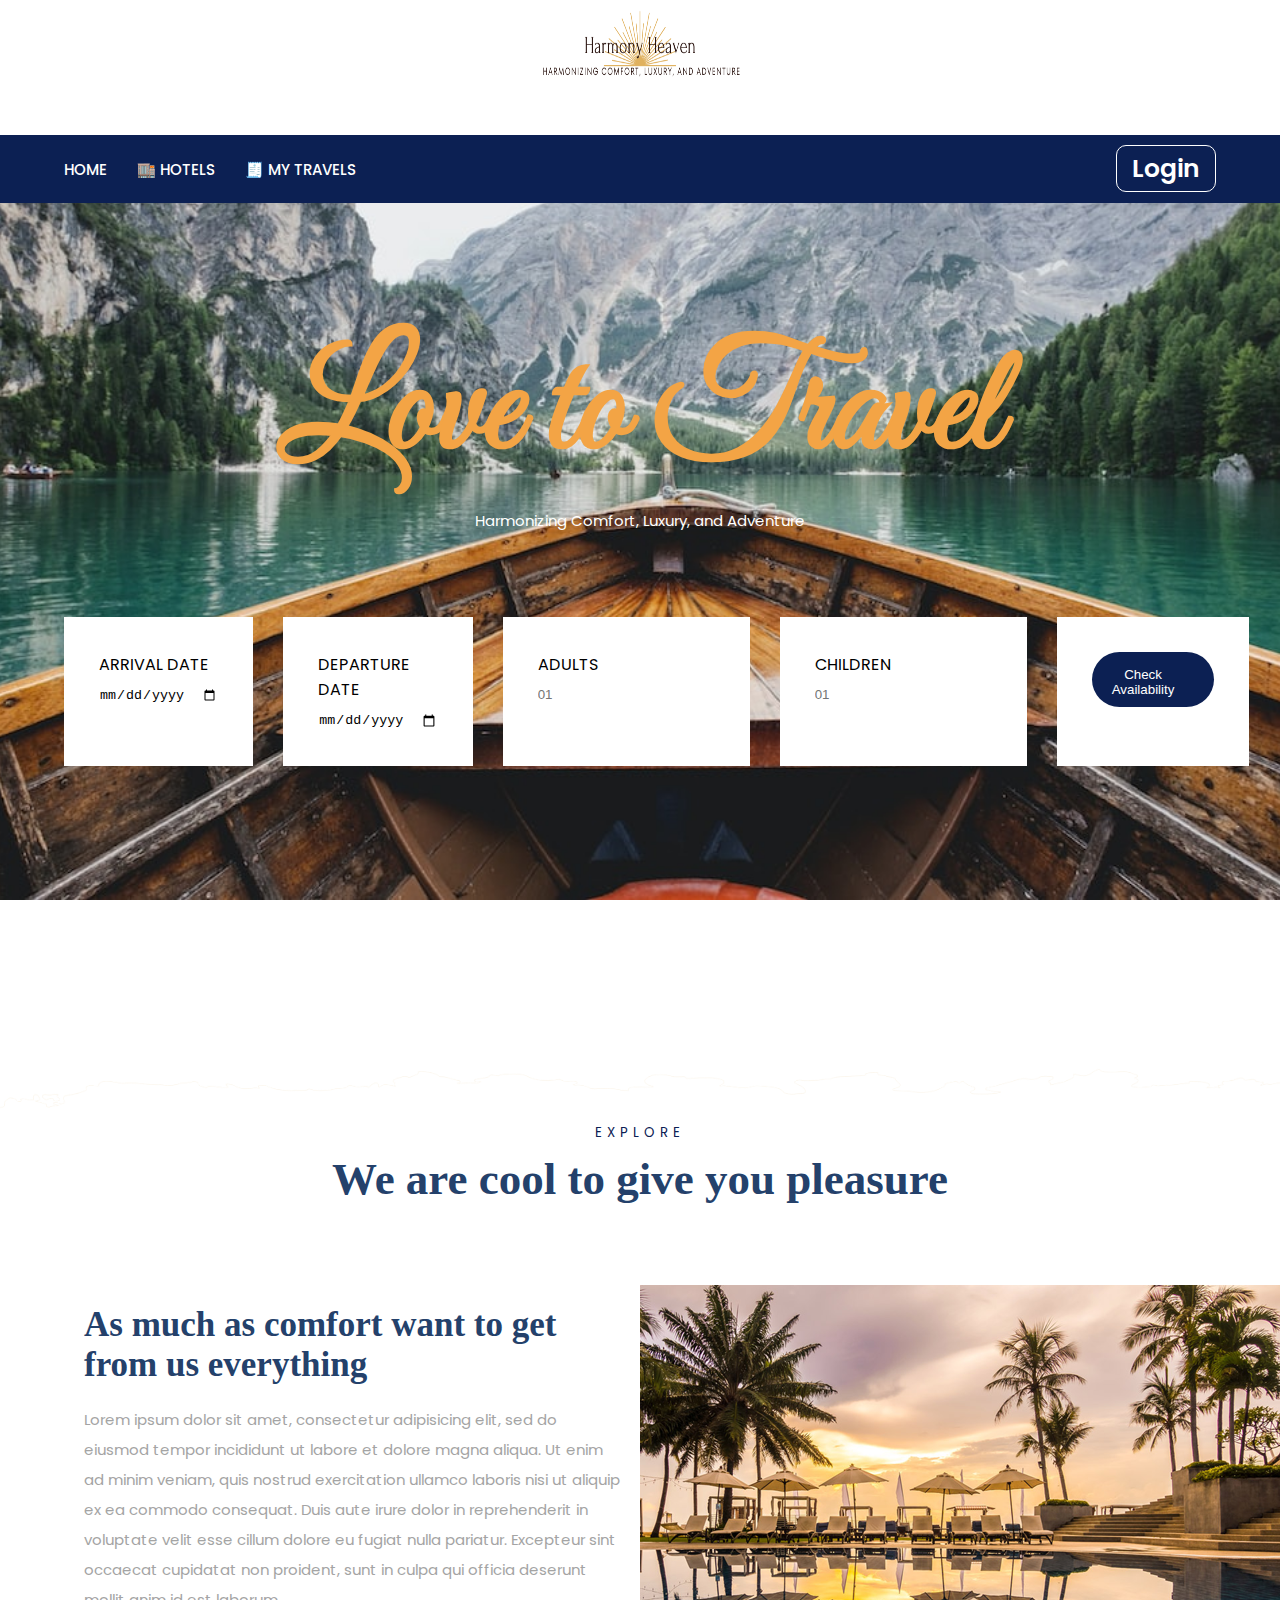
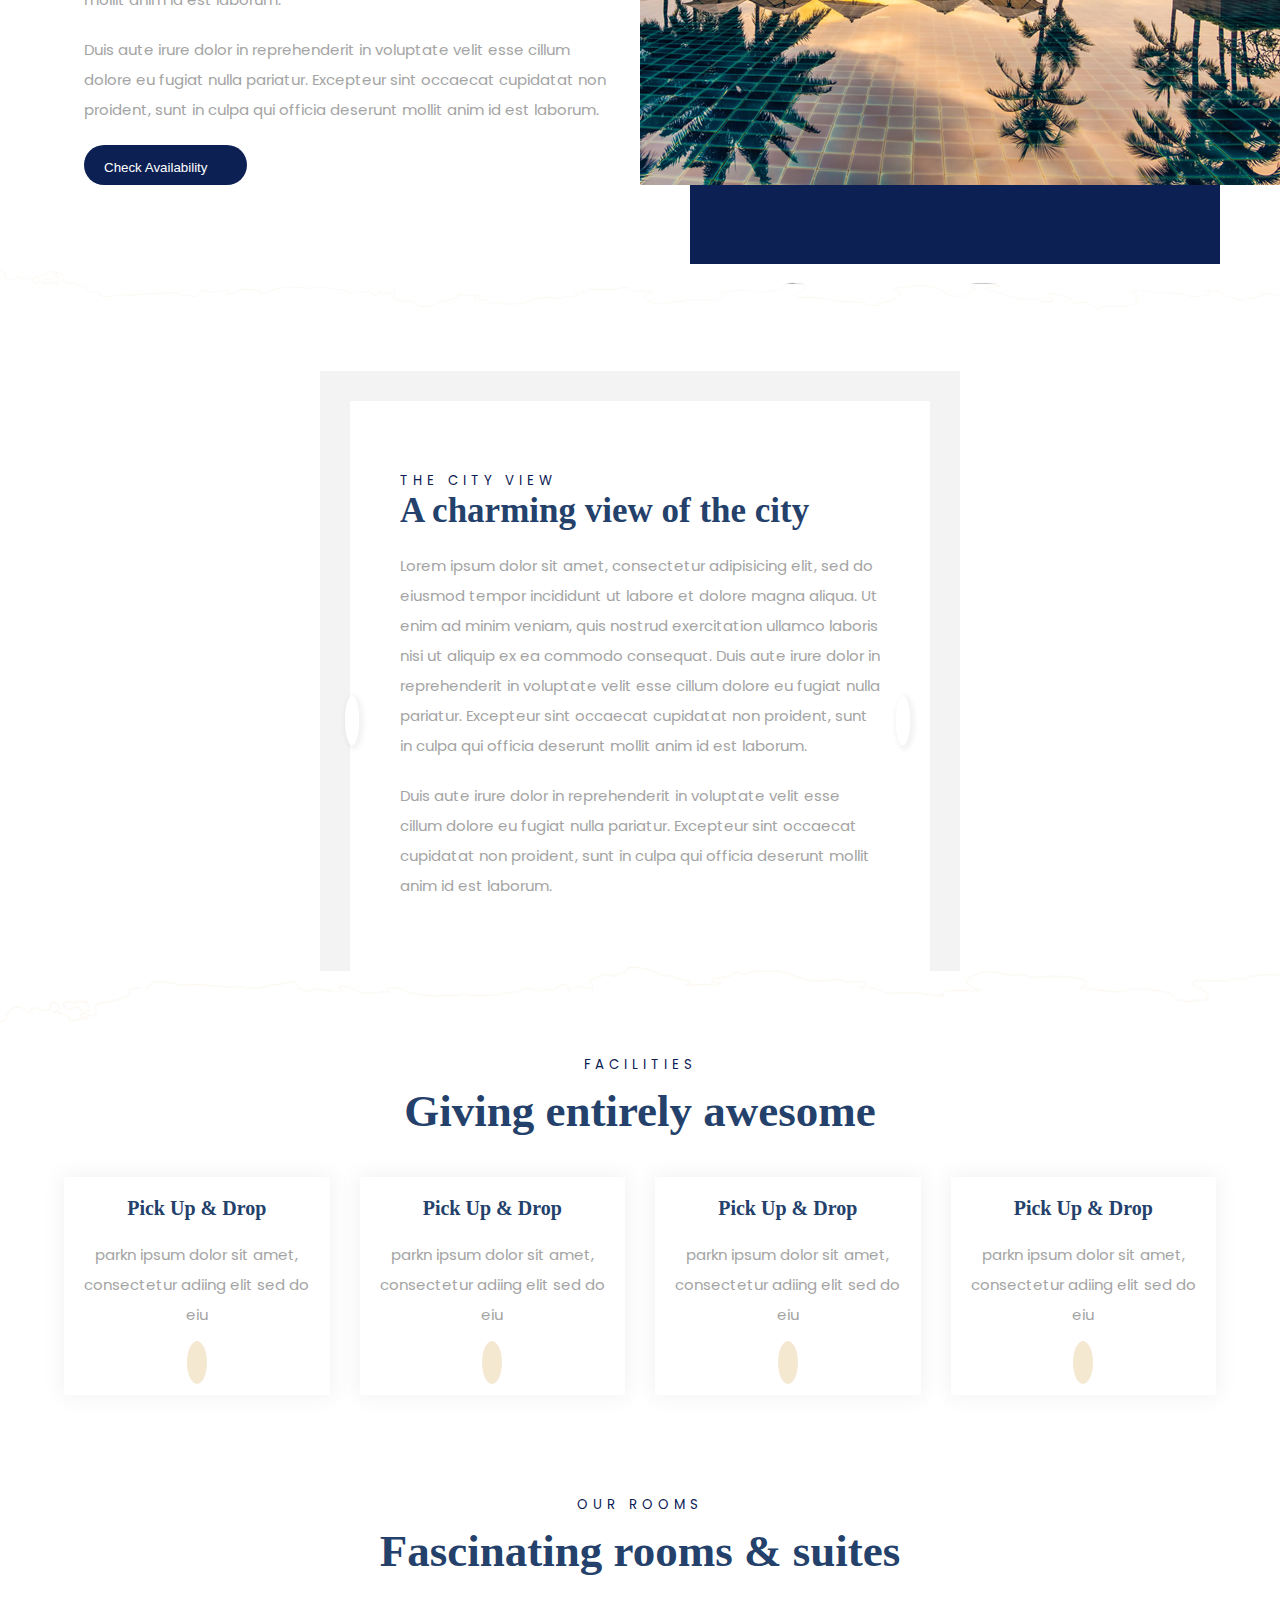
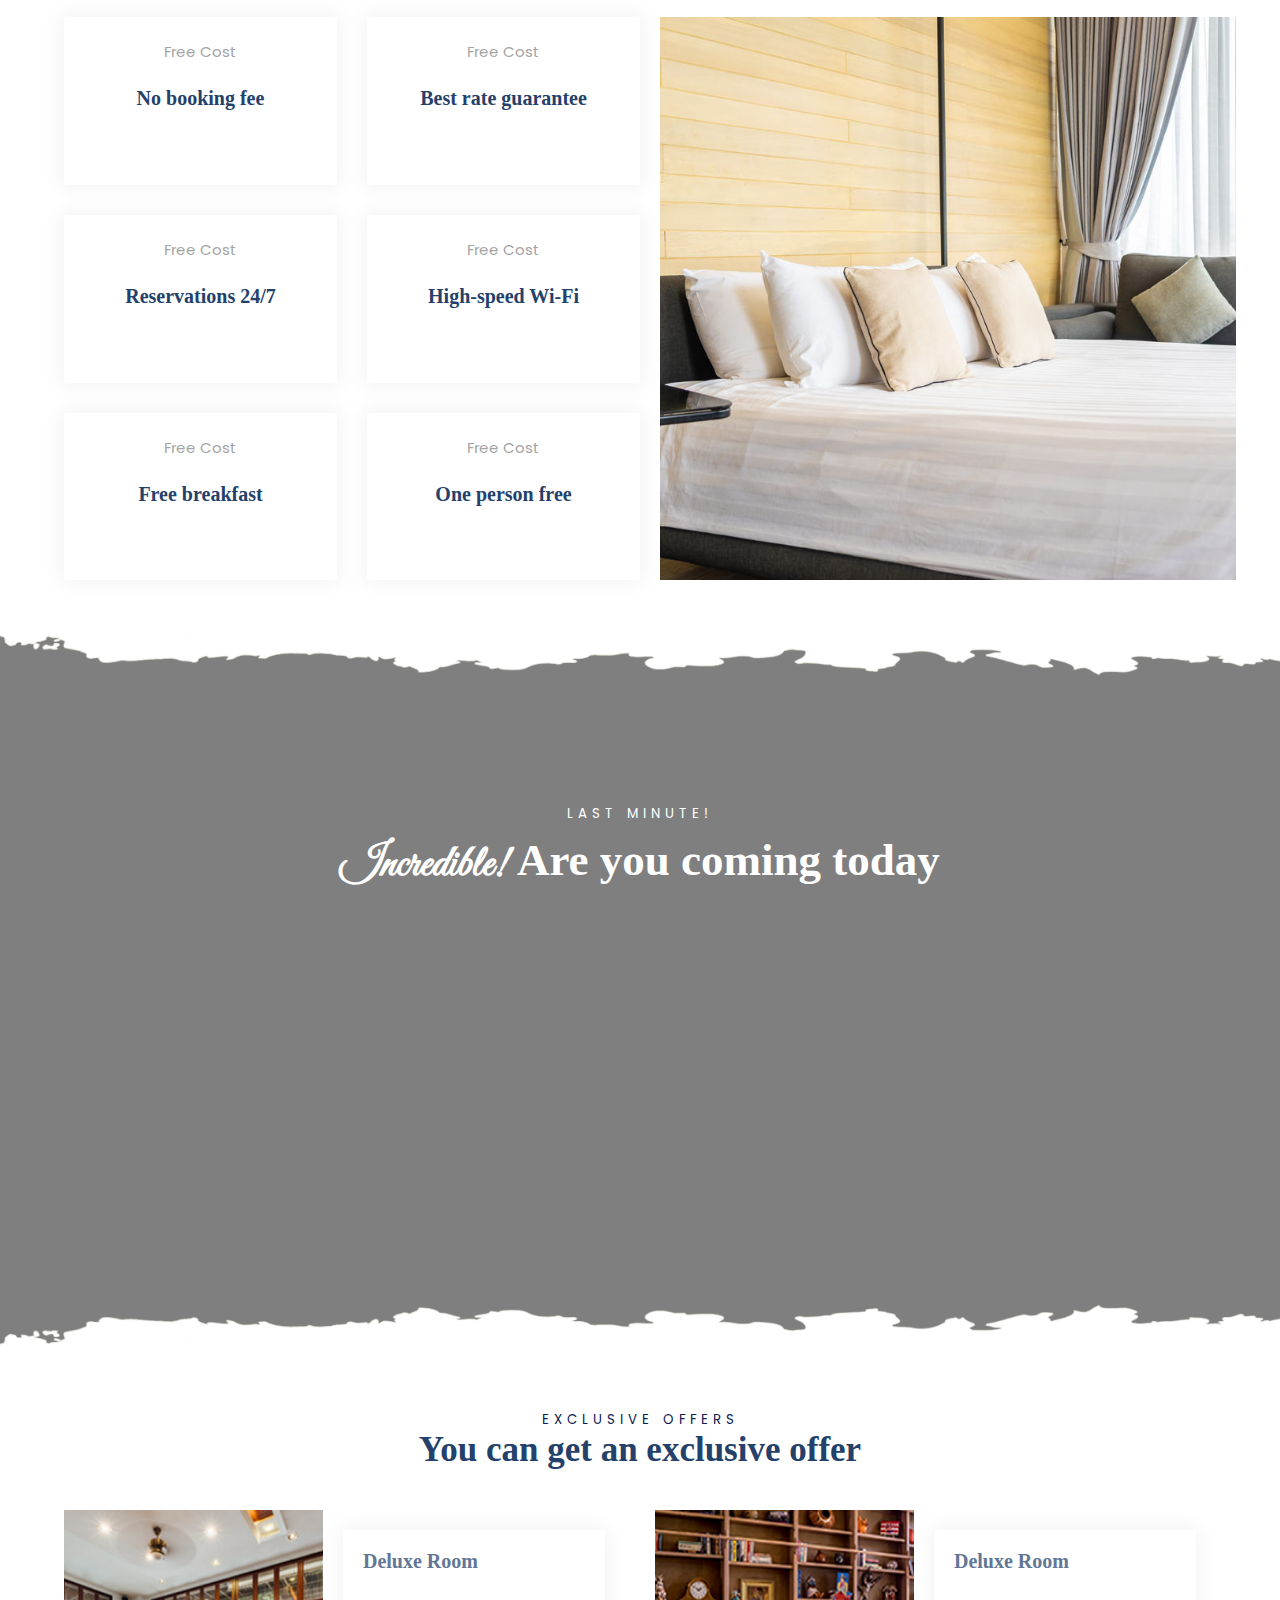
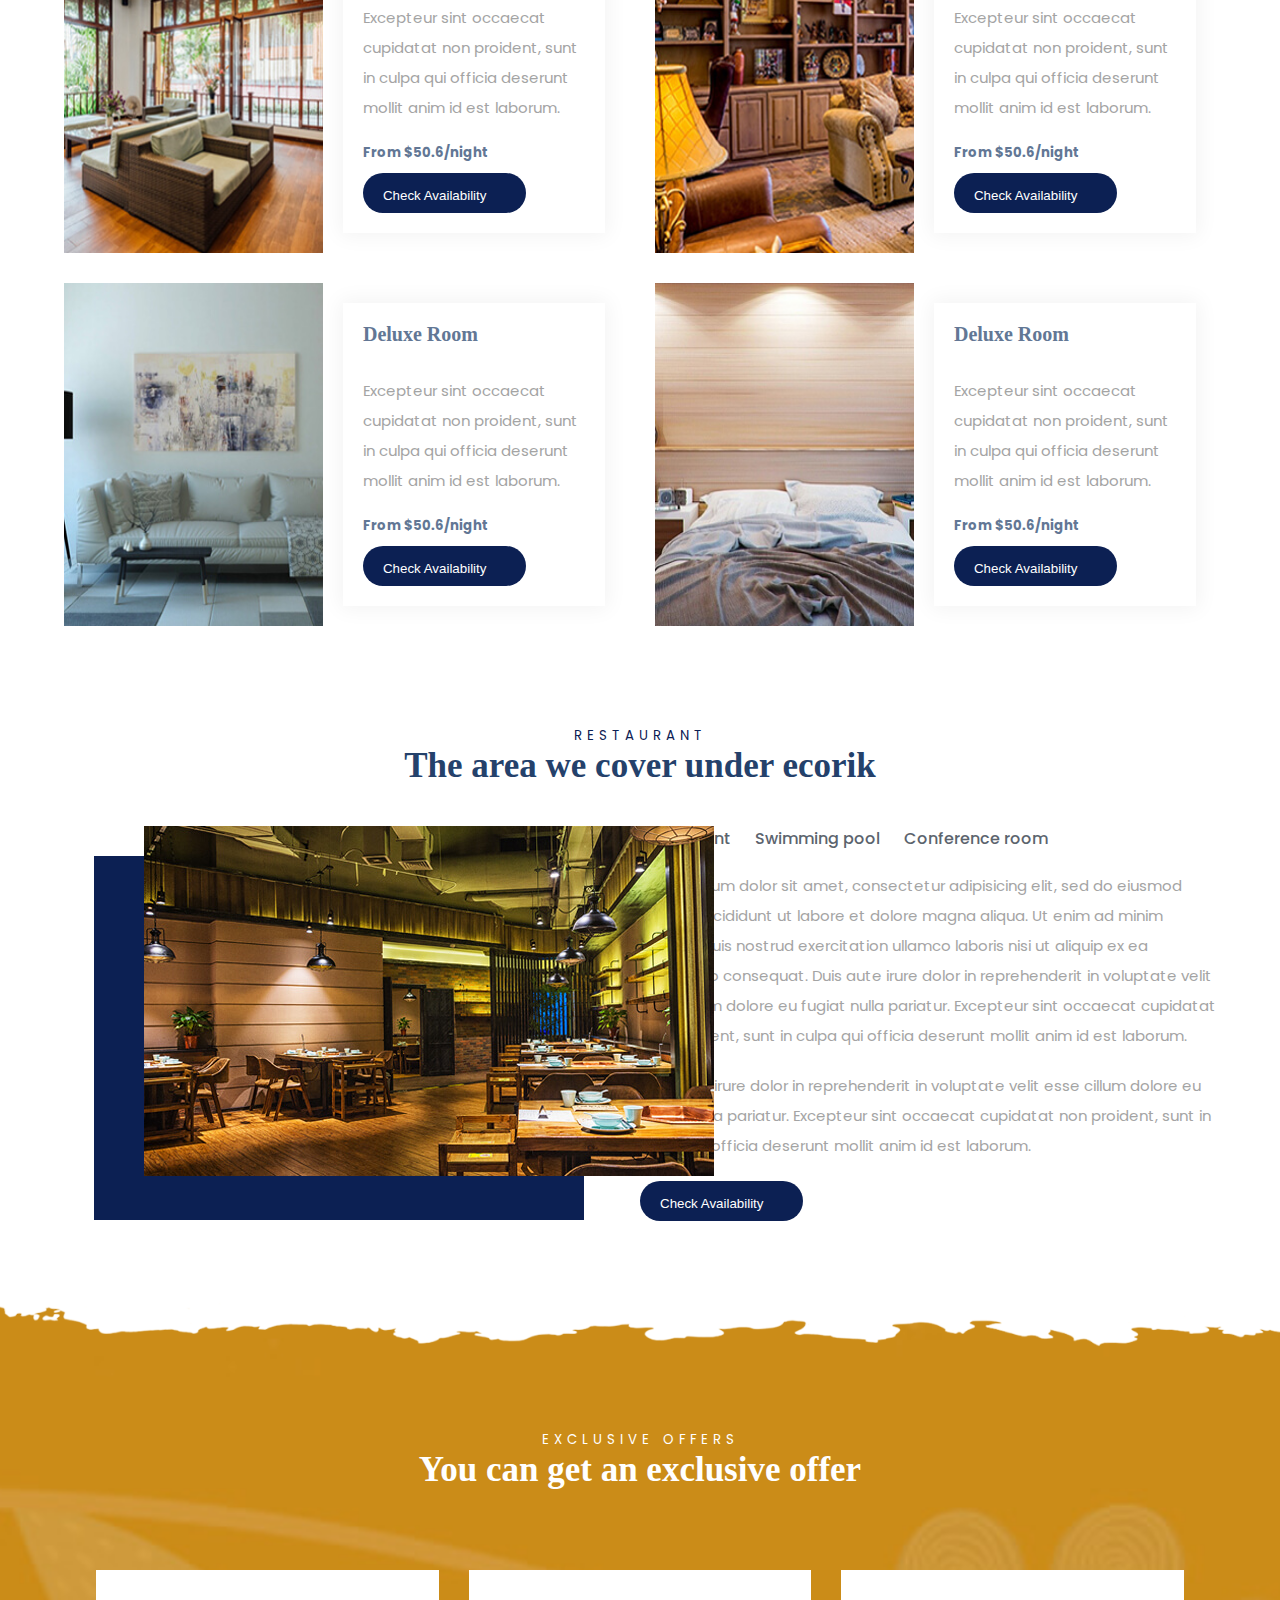
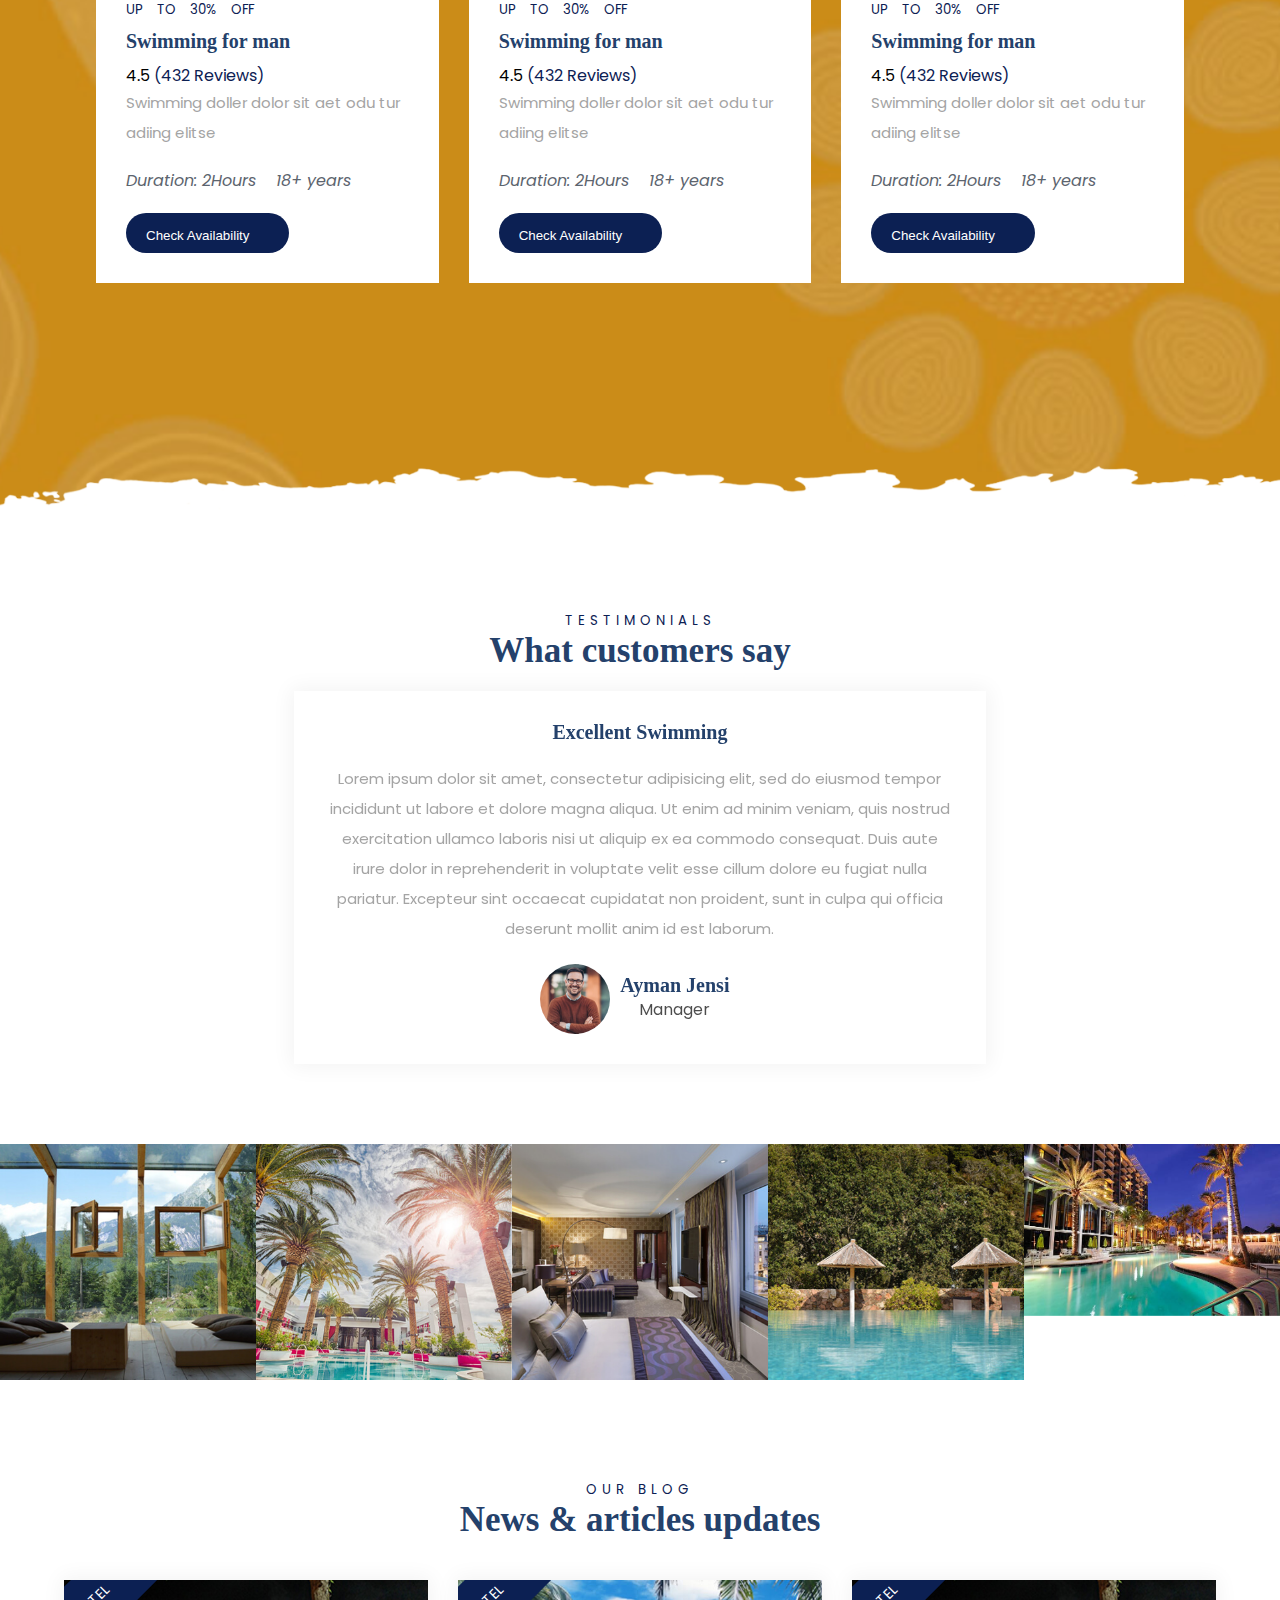
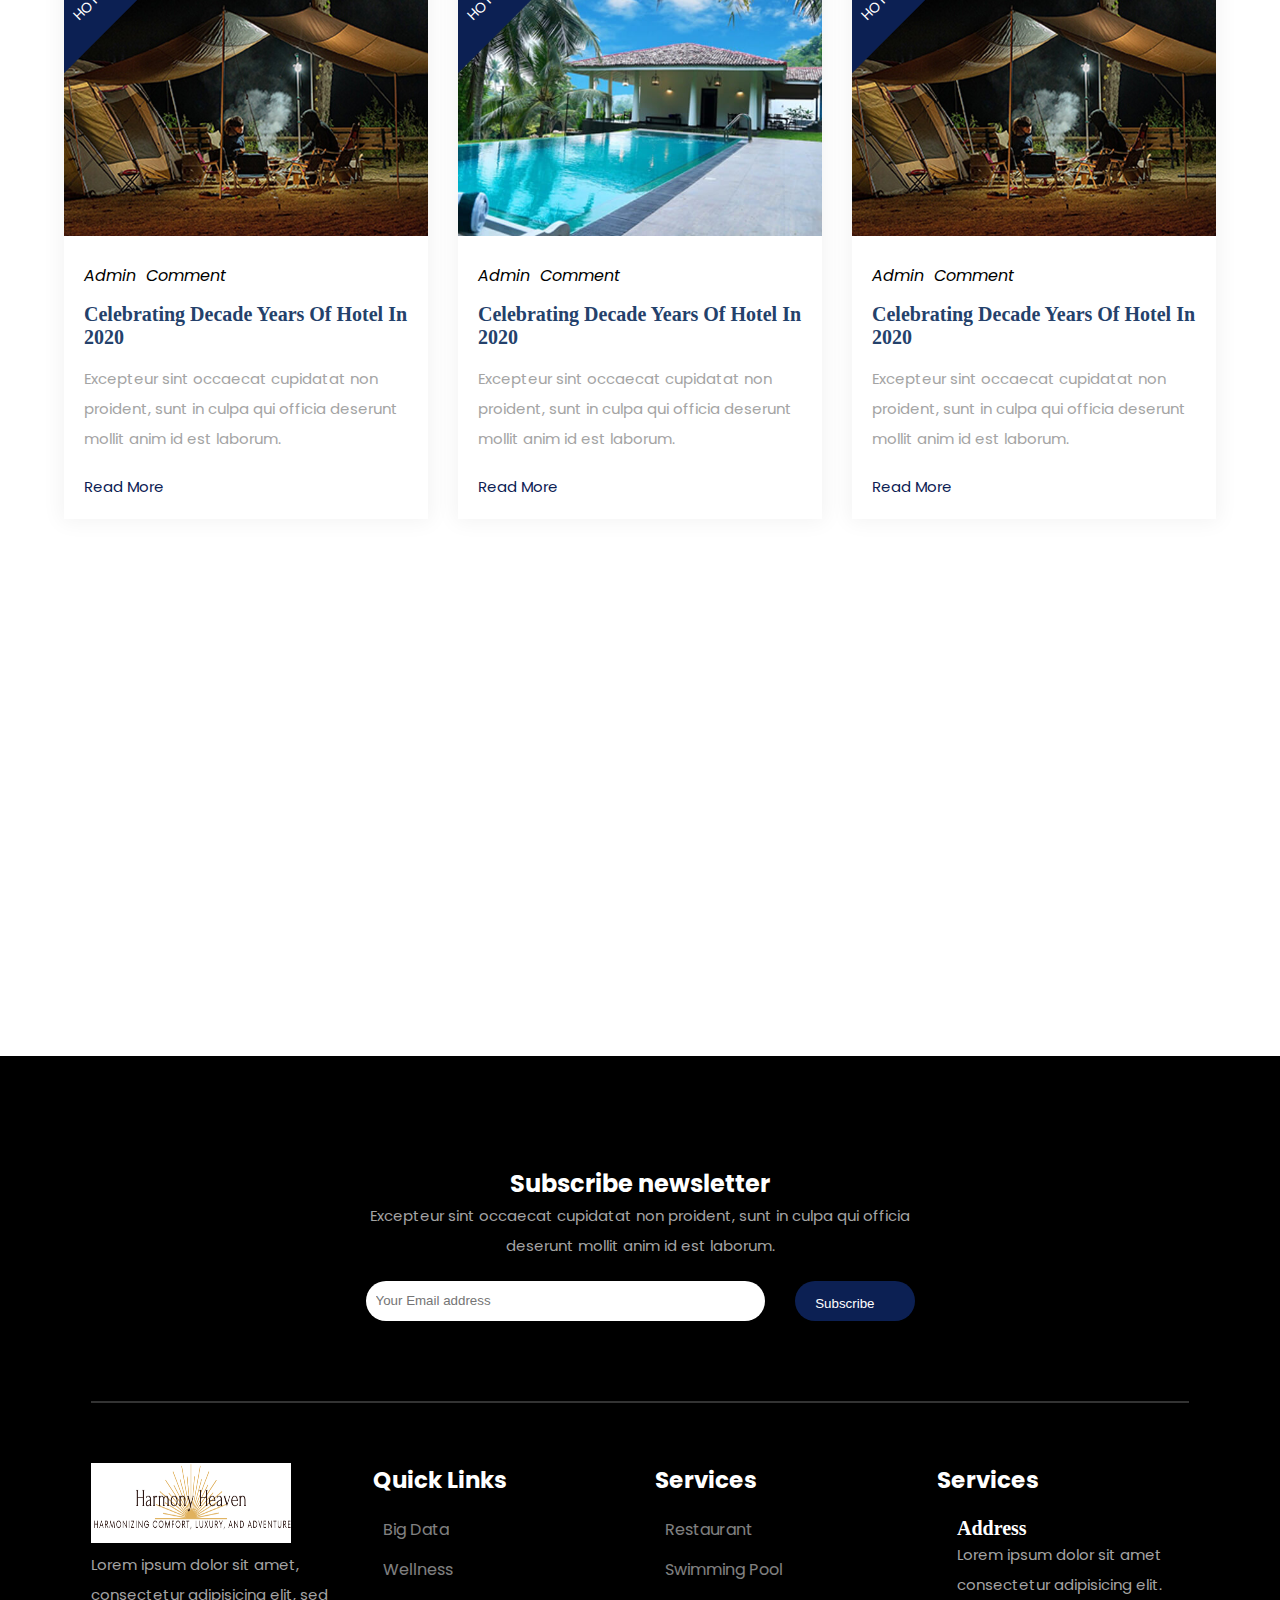
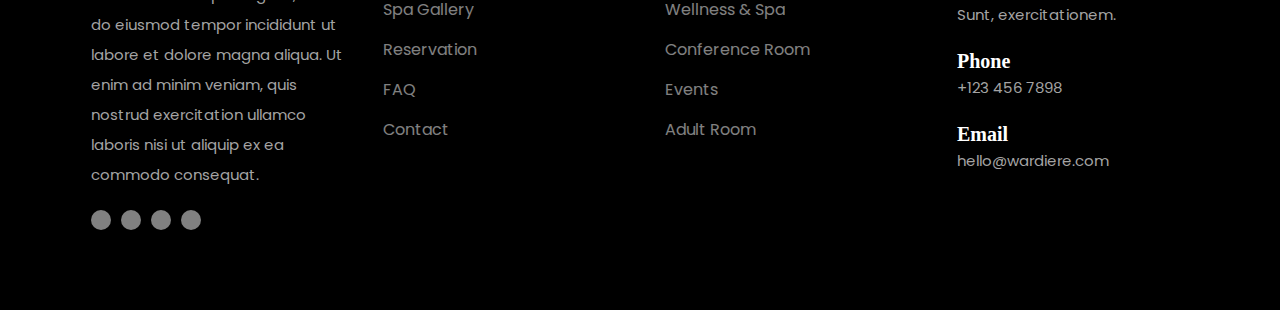
<file: Task 2/booking system/frontend/index.html>
<!DOCTYPE html>
<html lang="en" dir="ltr">

<head>
  <title>Hotel Booking Website</title>
  <meta name="viewport" content="width=device-width, initial-scale=1">
  <link rel="stylesheet" href="https://pro.fontawesome.com/releases/v5.10.0/css/all.css"
    integrity="sha384-AYmEC3Yw5cVb3ZcuHtOA93w35dYTsvhLPVnYs9eStHfGJvOvKxVfELGroGkvsg+p" crossorigin="anonymous" />
  <link rel="stylesheet" href="css/style.css">

  <script src="https://code.jquery.com/jquery-1.12.4.min.js"
    integrity="sha256-ZosEbRLbNQzLpnKIkEdrPv7lOy9C27hHQ+Xp8a4MxAQ=" crossorigin="anonymous"></script>

  <link rel="stylesheet" href="https://cdnjs.cloudflare.com/ajax/libs/OwlCarousel2/2.3.4/assets/owl.carousel.css" />
  <link rel="stylesheet"
    href="https://cdnjs.cloudflare.com/ajax/libs/OwlCarousel2/2.3.4/assets/owl.theme.default.min.css" />


</head>

<body>
  <section class="head">
    <div class="container flex1">
      <div class="scoial">
        <i class="fab fa-facebook-f"></i>
        <i class="fab fa-twitter"></i>
        <i class="fab fa-instagram"></i>
        <i class="fab fa-youtube"></i>
      </div>
      <div class="logo">
        <img src="image/ll.png" alt="" style="width: 200px; height: 80px;">
      </div>
      <div class="address">
        <i class="fas fa-map-marker-alt"></i>

      </div>
    </div>
  </section>


  <header class="header">
    <div class="container">
      <nav class="navbar flex1">
        <div class="sticky_logo logo">
          <img src="image/log.png" alt="" style="width: 200px; height: 80px;">
        </div>

        <ul class="nav-menu">
          <li> <a href="index.html">Home</a> </li>
          <li> <a href="hotel.html">🏬 Hotels</a> </li>
          <li> <a href="travel.html">🧾 My Travels</a> </li>
        </ul>
        <div class="hamburger">
          <span class="bar"></span>
          <span class="bar"></span>
          <span class="bar"></span>
        </div>

        <div class="head_contact">
          <!-- <i class="fas fa-phone-volume"></i> -->
          <span><a href="login.html" id="login_btn">Login</a></span>
        </div>
      </nav>
    </div>
  </header>
  <script>
    const hamburger = document.querySelector(".hamburger");
    const navMenu = document.querySelector(".nav-menu");

    hamburger.addEventListener("click", mobliemmenu);

    function mobliemmenu() {
      hamburger.classList.toggle("active");
      navMenu.classList.toggle("active");
    }

    window.addEventListener("scroll", function () {
      var header = document.querySelector("header");
      header.classList.toggle("sticky", window.scrollY > 0)
    })
  </script>


  <section class="home" id="home">
    <div class="container">
      <h1>Love to Travel</h1>
      <p>Harmonizing Comfort, Luxury, and Adventure</p>

      <div class="content grid">
        <div class="box">
          <span>ARRIVAL DATE </span> <br>
          <input type="date" placeholder="29/20/2021">
        </div>
        <div class="box">
          <span>DEPARTURE DATE </span> <br>
          <input type="date" placeholder="29/20/2021">
        </div>
        <div class="box">
          <span>ADULTS</span> <br>
          <input type="number" placeholder="01">
        </div>
        <div class="box">
          <span>CHILDREN </span> <br>
          <input type="number" placeholder="01">
        </div>
        <div class="box">
          <button class="flex1">
            <span>Check Availability</span>
            <i class="fas fa-arrow-circle-right"></i>
          </button>
        </div>
      </div>
    </div>
  </section>

  <section class="about" id="about">
    <div class="container">
      <div class="heading">
        <h5>EXPLORE</h5>
        <h2>We are cool to give you pleasure
        </h2>
      </div>

      <div class="content flex  top">
        <div class="left">
          <h3>As much as comfort want to get from us everything
          </h3>
          <p>Lorem ipsum dolor sit amet, consectetur adipisicing elit, sed do eiusmod tempor incididunt ut labore et
            dolore magna aliqua. Ut enim ad minim veniam, quis nostrud exercitation ullamco laboris nisi ut aliquip ex
            ea commodo consequat. Duis
            aute irure dolor in reprehenderit in voluptate velit esse cillum dolore eu fugiat nulla pariatur. Excepteur
            sint occaecat cupidatat non proident, sunt in culpa qui officia deserunt mollit anim id est laborum.</p>
          <p> Duis aute irure dolor in reprehenderit in voluptate velit esse cillum dolore eu fugiat nulla pariatur.
            Excepteur sint occaecat cupidatat non proident, sunt in culpa qui officia deserunt mollit anim id est
            laborum.</p>
          <button class="flex1">
            <span>Check Availability</span>
            <i class="fas fa-arrow-circle-right"></i>
          </button>
        </div>
        <div class="right">
          <img src="image/a.png" alt="">
        </div>
      </div>
    </div>
  </section>


  <section class="wrapper">
    <div class="container">
      <div class="owl-carousel owl-theme">
        <div class="item">
          <div class="heading">
            <h5>THE CITY VIEW</h5>
            <h3>A charming view of the city</h3>
          </div>
          <p>Lorem ipsum dolor sit amet, consectetur adipisicing elit, sed do eiusmod tempor incididunt ut labore et
            dolore magna aliqua. Ut enim ad minim veniam, quis nostrud exercitation ullamco laboris nisi ut aliquip ex
            ea commodo consequat. Duis
            aute irure dolor in reprehenderit in voluptate velit esse cillum dolore eu fugiat nulla pariatur. Excepteur
            sint occaecat cupidatat non proident, sunt in culpa qui officia deserunt mollit anim id est laborum.</p>
          <p> Duis
            aute irure dolor in reprehenderit in voluptate velit esse cillum dolore eu fugiat nulla pariatur. Excepteur
            sint occaecat cupidatat non proident, sunt in culpa qui officia deserunt mollit anim id est laborum.</p>
        </div>
        <div class="item">
          <div class="heading">
            <h5>THE CITY VIEW</h5>
            <h3>A charming view of the city</h3>
          </div>
          <p>Lorem ipsum dolor sit amet, consectetur adipisicing elit, sed do eiusmod tempor incididunt ut labore et
            dolore magna aliqua. Ut enim ad minim veniam, quis nostrud exercitation ullamco laboris nisi ut aliquip ex
            ea commodo consequat. Duis
            aute irure dolor in reprehenderit in voluptate velit esse cillum dolore eu fugiat nulla pariatur. Excepteur
            sint occaecat cupidatat non proident, sunt in culpa qui officia deserunt mollit anim id est laborum.</p>
          <p> Duis
            aute irure dolor in reprehenderit in voluptate velit esse cillum dolore eu fugiat nulla pariatur. Excepteur
            sint occaecat cupidatat non proident, sunt in culpa qui officia deserunt mollit anim id est laborum.</p>
        </div>
        <div class="item">
          <div class="heading">
            <h5>THE CITY VIEW</h5>
            <h3>A charming view of the city</h3>
          </div>
          <p>Lorem ipsum dolor sit amet, consectetur adipisicing elit, sed do eiusmod tempor incididunt ut labore et
            dolore magna aliqua. Ut enim ad minim veniam, quis nostrud exercitation ullamco laboris nisi ut aliquip ex
            ea commodo consequat. Duis
            aute irure dolor in reprehenderit in voluptate velit esse cillum dolore eu fugiat nulla pariatur. Excepteur
            sint occaecat cupidatat non proident, sunt in culpa qui officia deserunt mollit anim id est laborum.</p>
          <p> Duis
            aute irure dolor in reprehenderit in voluptate velit esse cillum dolore eu fugiat nulla pariatur. Excepteur
            sint occaecat cupidatat non proident, sunt in culpa qui officia deserunt mollit anim id est laborum.</p>
        </div>
      </div>
    </div>
  </section>

  <script src="https://cdnjs.cloudflare.com/ajax/libs/OwlCarousel2/2.3.4/owl.carousel.min.js"></script>
  <script src="https://cdnjs.cloudflare.com/ajax/libs/OwlCarousel2/2.3.4/owl.carousel.js"></script>
  <script>
    $('.owl-carousel').owlCarousel({
      loop: true,
      margin: 10,
      nav: true,
      dots: false,
      navText: ["<i class='far fa-long-arrow-alt-left'></i>", "<i class='far fa-long-arrow-alt-right'></i>"],
      responsive: {
        0: {
          items: 1
        },
        768: {
          items: 1
        },
        1000: {
          items: 1
        }
      }
    })
  </script>


  <section class="wrapper2">
    <div class="container">
      <div class="heading mtop">
        <h5>FACILITIES</h5>
        <h2>Giving entirely awesome </h2>
      </div>

      <div class="content grid mtop">
        <div class="box">
          <i class="fas fa-shipping-fast"></i>
          <h3>Pick Up & Drop</h3>
          <p>parkn ipsum dolor sit amet, consectetur adiing elit sed do eiu</p>
          <span class='far fa-long-arrow-alt-right'></span>
        </div>
        <div class="box">
          <i class="fas fa-mug-hot"></i>
          <h3>Pick Up & Drop</h3>
          <p>parkn ipsum dolor sit amet, consectetur adiing elit sed do eiu</p>
          <span class='far fa-long-arrow-alt-right'></span>
        </div>
        <div class="box">
          <i class="fas fa-car"></i>
          <h3>Pick Up & Drop</h3>
          <p>parkn ipsum dolor sit amet, consectetur adiing elit sed do eiu</p>
          <span class='far fa-long-arrow-alt-right'></span>
        </div>
        <div class="box">
          <i class="far fa-water"></i>
          <h3>Pick Up & Drop</h3>
          <p>parkn ipsum dolor sit amet, consectetur adiing elit sed do eiu</p>
          <span class='far fa-long-arrow-alt-right'></span>
        </div>
      </div>
    </div>
  </section>


  <section class="room wrapper2 top" id="room">
    <div class="container">
      <div class="heading">
        <h5>OUR ROOMS</h5>
        <h2>Fascinating rooms & suites </h2>
      </div>
      <div class="content flex mtop">
        <div class="left grid2">
          <div class="box">
            <i class="fas fa-desktop"></i>
            <p>Free Cost</p>
            <h3>No booking fee</h3>
          </div>
          <div class="box">
            <i class="fas fa-dollar-sign"></i>
            <p>Free Cost</p>
            <h3>Best rate guarantee</h3>
          </div>
          <div class="box">
            <i class="fab fa-resolving"></i>
            <p>Free Cost</p>
            <h3>Reservations 24/7</h3>
          </div>
          <div class="box">
            <i class="fal fa-alarm-clock"></i>
            <p>Free Cost</p>
            <h3>High-speed Wi-Fi</h3>
          </div>
          <div class="box">
            <i class="fas fa-mug-hot"></i>
            <p>Free Cost</p>
            <h3>Free breakfast</h3>
          </div>
          <div class="box">
            <i class="fas fa-user-tie"></i>
            <p>Free Cost</p>
            <h3>One person free</h3>
          </div>
        </div>
        <div class="right">
          <img src="image/r.jpg" alt="">
        </div>
      </div>
    </div>
  </section>

  <section class="timer about wrapper">
    <div class="background"> </div>
    <div class="container">
      <div class="heading">
        <h5>LAST MINUTE!</h5>
        <h2> <span>Incredible!</span> Are you coming today</h2>
      </div>

      <div id="time" class="flex1 mtop"> </div>
    </div>
  </section>



  <section class="offer mtop" id="services">
    <div class="container">
      <div class="heading">
        <h5>EXCLUSIVE OFFERS </h5>
        <h3>You can get an exclusive offer </h3>
      </div>

      <div class="content grid2 mtop">
        <div class="box flex">
          <div class="left">
            <img src="image/o1.jpg" alt="">
          </div>
          <div class="right">
            <h4>Deluxe Room</h4>
            <div class="rate flex">
              <i class="fas fa-star"></i>
              <i class="fas fa-star"></i>
              <i class="fas fa-star"></i>
              <i class="fas fa-star"></i>
              <i class="fas fa-star"></i>
            </div>
            <p> Excepteur sint occaecat cupidatat non proident, sunt in culpa qui officia deserunt mollit anim id est
              laborum.</p>
            <h5>From $50.6/night</h5>
            <button class="flex1">
              <span>Check Availability</span>
              <i class="fas fa-arrow-circle-right"></i>
            </button>
          </div>
        </div>
        <div class="box flex">
          <div class="left">
            <img src="image/o2.jpg" alt="">
          </div>
          <div class="right">
            <h4>Deluxe Room</h4>
            <div class="rate flex">
              <i class="fas fa-star"></i>
              <i class="fas fa-star"></i>
              <i class="fas fa-star"></i>
              <i class="fas fa-star"></i>
              <i class="fas fa-star"></i>
            </div>
            <p> Excepteur sint occaecat cupidatat non proident, sunt in culpa qui officia deserunt mollit anim id est
              laborum.</p>
            <h5>From $50.6/night</h5>
            <button class="flex1">
              <span>Check Availability</span>
              <i class="fas fa-arrow-circle-right"></i>
            </button>
          </div>
        </div>
        <div class="box flex">
          <div class="left">
            <img src="image/o3.jpg" alt="">
          </div>
          <div class="right">
            <h4>Deluxe Room</h4>
            <div class="rate flex">
              <i class="fas fa-star"></i>
              <i class="fas fa-star"></i>
              <i class="fas fa-star"></i>
              <i class="fas fa-star"></i>
              <i class="fas fa-star"></i>
            </div>
            <p> Excepteur sint occaecat cupidatat non proident, sunt in culpa qui officia deserunt mollit anim id est
              laborum.</p>
            <h5>From $50.6/night</h5>
            <button class="flex1">
              <span>Check Availability</span>
              <i class="fas fa-arrow-circle-right"></i>
            </button>
          </div>
        </div>
        <div class="box flex">
          <div class="left">
            <img src="image/o4.jpg" alt="">
          </div>
          <div class="right">
            <h4>Deluxe Room</h4>
            <div class="rate flex">
              <i class="fas fa-star"></i>
              <i class="fas fa-star"></i>
              <i class="fas fa-star"></i>
              <i class="fas fa-star"></i>
              <i class="fas fa-star"></i>
            </div>
            <p> Excepteur sint occaecat cupidatat non proident, sunt in culpa qui officia deserunt mollit anim id est
              laborum.</p>
            <h5>From $50.6/night</h5>
            <button class="flex1">
              <span>Check Availability</span>
              <i class="fas fa-arrow-circle-right"></i>
            </button>
          </div>
        </div>
      </div>
    </div>
  </section>

  <section class="area top">
    <div class="container">
      <div class="heading">
        <h5>RESTAURANT</h5>
        <h3>The area we cover under ecorik</h3>
      </div>

      <div class="content flex mtop">
        <div class="left">
          <img src="image/aera.jpg" alt="">
        </div>
        <div class="right">
          <ul>
            <li>Restaurant </li>
            <li>Swimming pool </li>
            <li>Conference room</li>
          </ul>

          <p>Lorem ipsum dolor sit amet, consectetur adipisicing elit, sed do eiusmod tempor incididunt ut labore et
            dolore magna aliqua. Ut enim ad minim veniam, quis nostrud exercitation ullamco laboris nisi ut aliquip ex
            ea commodo consequat. Duis
            aute irure dolor in reprehenderit in voluptate velit esse cillum dolore eu fugiat nulla pariatur. Excepteur
            sint occaecat cupidatat non proident, sunt in culpa qui officia deserunt mollit anim id est laborum.</p>
          <p>Duis
            aute irure dolor in reprehenderit in voluptate velit esse cillum dolore eu fugiat nulla pariatur. Excepteur
            sint occaecat cupidatat non proident, sunt in culpa qui officia deserunt mollit anim id est laborum.</p>
          <button class="flex1">
            <span>Check Availability</span>
            <i class="fas fa-arrow-circle-right"></i>
          </button>
        </div>
      </div>
    </div>
  </section>

  <section class="offer2 about wrapper timer top" id="shop">
    <div class="container">
      <div class="heading">
        <h5>EXCLUSIVE OFFERS </h5>
        <h3>You can get an exclusive offer </h3>
      </div>

      <div class="content grid  top">
        <div class="box">
          <h5>UP TO 30% OFF</h5>
          <h3>Swimming for man</h3>
          <span>4.5 <label>(432 Reviews)</label> </span>
          <p>Swimming doller dolor sit aet odu tur adiing elitse</p>
          <div class="flex">
            <i class="fal fa-alarm-clock"> Duration: 2Hours</i>
            <i class="far fa-dot-circle"> 18+ years</i>
          </div>
          <button class="flex1">
            <span>Check Availability</span>
            <i class="fas fa-arrow-circle-right"></i>
          </button>
        </div>
        <div class="box">
          <h5>UP TO 30% OFF</h5>
          <h3>Swimming for man</h3>
          <span>4.5 <label>(432 Reviews)</label> </span>
          <p>Swimming doller dolor sit aet odu tur adiing elitse</p>
          <div class="flex">
            <i class="fal fa-alarm-clock"> Duration: 2Hours</i>
            <i class="far fa-dot-circle"> 18+ years</i>
          </div>
          <button class="flex1">
            <span>Check Availability</span>
            <i class="fas fa-arrow-circle-right"></i>
          </button>
        </div>
        <div class="box">
          <h5>UP TO 30% OFF</h5>
          <h3>Swimming for man</h3>
          <span>4.5 <label>(432 Reviews)</label> </span>
          <p>Swimming doller dolor sit aet odu tur adiing elitse</p>
          <div class="flex">
            <i class="fal fa-alarm-clock"> Duration: 2Hours</i>
            <i class="far fa-dot-circle"> 18+ years</i>
          </div>
          <button class="flex1">
            <span>Check Availability</span>
            <i class="fas fa-arrow-circle-right"></i>
          </button>
        </div>
      </div>
    </div>
  </section>
  <section class="customer top" id="testimonials">
    <div class="container">
      <div class="heading">
        <h5>TESTIMONIALS </h5>
        <h3>What customers say </h3>
      </div>

      <div class="owl-carousel owl-theme mtop">
        <div class="item">
          <div class="rate">
            <i class="fas fa-star"></i>
            <i class="fas fa-star"></i>
            <i class="fas fa-star"></i>
            <i class="fas fa-star"></i>
            <i class="fas fa-star"></i>
          </div>
          <h3>Excellent Swimming</h3>
          <p>Lorem ipsum dolor sit amet, consectetur adipisicing elit, sed do eiusmod tempor incididunt ut labore et
            dolore magna aliqua. Ut enim ad minim veniam, quis nostrud exercitation ullamco laboris nisi ut aliquip ex
            ea commodo consequat. Duis
            aute irure dolor in reprehenderit in voluptate velit esse cillum dolore eu fugiat nulla pariatur. Excepteur
            sint occaecat cupidatat non proident, sunt in culpa qui officia deserunt mollit anim id est laborum.</p>
          <div class="admin flex">
            <div class="img">
              <img src="image/c1.jpg" alt="">
            </div>
            <div class="text">
              <h3>Ayman Jensi</h3>
              <span>Manager</span>
            </div>
          </div>
        </div>
        <div class="item">
          <div class="rate">
            <i class="fas fa-star"></i>
            <i class="fas fa-star"></i>
            <i class="fas fa-star"></i>
            <i class="fas fa-star"></i>
            <i class="fas fa-star"></i>
          </div>
          <h3>Excellent Swimming</h3>
          <p>Lorem ipsum dolor sit amet, consectetur adipisicing elit, sed do eiusmod tempor incididunt ut labore et
            dolore magna aliqua. Ut enim ad minim veniam, quis nostrud exercitation ullamco laboris nisi ut aliquip ex
            ea commodo consequat. Duis
            aute irure dolor in reprehenderit in voluptate velit esse cillum dolore eu fugiat nulla pariatur. Excepteur
            sint occaecat cupidatat non proident, sunt in culpa qui officia deserunt mollit anim id est laborum.</p>
          <div class="admin flex">
            <div class="img">
              <img src="image/c2.jpg" alt="">
            </div>
            <div class="text">
              <h3>Ayman Jensi</h3>
              <span>Manager</span>
            </div>
          </div>
        </div>
        <div class="item">
          <div class="rate">
            <i class="fas fa-star"></i>
            <i class="fas fa-star"></i>
            <i class="fas fa-star"></i>
            <i class="fas fa-star"></i>
            <i class="fas fa-star"></i>
          </div>
          <h3>Excellent Swimming</h3>
          <p>Lorem ipsum dolor sit amet, consectetur adipisicing elit, sed do eiusmod tempor incididunt ut labore et
            dolore magna aliqua. Ut enim ad minim veniam, quis nostrud exercitation ullamco laboris nisi ut aliquip ex
            ea commodo consequat. Duis
            aute irure dolor in reprehenderit in voluptate velit esse cillum dolore eu fugiat nulla pariatur. Excepteur
            sint occaecat cupidatat non proident, sunt in culpa qui officia deserunt mollit anim id est laborum.</p>
          <div class="admin flex">
            <div class="img">
              <img src="image/c3.jpg" alt="">
            </div>
            <div class="text">
              <h3>Ayman Jensi</h3>
              <span>Manager</span>
            </div>
          </div>
        </div>
      </div>
    </div>
  </section>
  <script>
    $('.owl-carousel').owlCarousel({
      loop: true,
      margin: 10,
      nav: false,
      dots: false,
      navText: ["<i class='far fa-long-arrow-alt-left'></i>", "<i class='far fa-long-arrow-alt-right'></i>"],
      responsive: {
        0: {
          items: 1
        },
        768: {
          items: 1
        },
        1000: {
          items: 1
        }
      }
    })
  </script>


  <section class="gallary top" id="gallary">
    <div class="owl-carousel owl-theme">
      <div class="item">
        <img src="image/g1.jpg" alt="">
        <div class="overlay">
          <i class="fab fa-instagram"></i>
        </div>
      </div>
      <div class="item">
        <img src="image/g2.jpg" alt="">
        <div class="overlay">
          <i class="fab fa-instagram"></i>
        </div>
      </div>
      <div class="item">
        <img src="image/g3.jpg" alt="">
        <div class="overlay">
          <i class="fab fa-instagram"></i>
        </div>
      </div>
      <div class="item">
        <img src="image/g4.jpg" alt="">
        <div class="overlay">
          <i class="fab fa-instagram"></i>
        </div>
      </div>
      <div class="item">
        <img src="image/g5.jpg" alt="">
        <div class="overlay">
          <i class="fab fa-instagram"></i>
        </div>
      </div>
      <div class="item">
        <img src="image/g1.jpg" alt="">
        <div class="overlay">
          <i class="fab fa-instagram"></i>
        </div>
      </div>
      <div class="item">
        <img src="image/g2.jpg" alt="">
        <div class="overlay">
          <i class="fab fa-instagram"></i>
        </div>
      </div>
      <div class="item">
        <img src="image/g3.jpg" alt="">
        <div class="overlay">
          <i class="fab fa-instagram"></i>
        </div>
      </div>
    </div>

  </section>

  <script>
    $('.owl-carousel').owlCarousel({
      loop: true,
      margin: 0,
      nav: false,
      dots: false,
      autoplay: true,
      slideTransition: 'linear',
      autoplayTimeout: 4000,
      autoplaySpeed: 4000,
      autoplayHoverPause: true,
      responsive: {
        0: {
          items: 1
        },
        768: {
          items: 3
        },
        1000: {
          items: 5
        }
      }
    })
  </script>


  <section class="blog top" id="blog">
    <div class="container">
      <div class="heading">
        <h5>OUR BLOG</h5>
        <h3>News & articles updates</h3>
      </div>

      <div class="content grid mtop">
        <div class="box">
          <div class="img">
            <img src="image/b1.jpg" alt="">
            <span>HOTEL</span>
          </div>
          <div class="text">
            <div class="flex">
              <i class="far fa-user"> <label>Admin</label> </i>
              <i class="far fa-comments"> <label>Comment</label> </i>
            </div>
            <h3>Celebrating Decade Years Of Hotel In 2020</h3>
            <p> Excepteur sint occaecat cupidatat non proident, sunt in culpa qui officia deserunt mollit anim id est
              laborum.</p>
            <a href="#">Read More <i class='far fa-long-arrow-alt-right'></i> </a>
          </div>
        </div>
        <div class="box">
          <div class="img">
            <img src="image/b2.jpg" alt="">
            <span>HOTEL</span>
          </div>
          <div class="text">
            <div class="flex">
              <i class="far fa-user"> <label>Admin</label> </i>
              <i class="far fa-comments"> <label>Comment</label> </i>
            </div>
            <h3>Celebrating Decade Years Of Hotel In 2020</h3>
            <p> Excepteur sint occaecat cupidatat non proident, sunt in culpa qui officia deserunt mollit anim id est
              laborum.</p>
            <a href="#">Read More <i class='far fa-long-arrow-alt-right'></i> </a>
          </div>
        </div>
        <div class="box">
          <div class="img">
            <img src="image/b3.jpg" alt="">
            <span>HOTEL</span>
          </div>
          <div class="text">
            <div class="flex">
              <i class="far fa-user"> <label>Admin</label> </i>
              <i class="far fa-comments"> <label>Comment</label> </i>
            </div>
            <h3>Celebrating Decade Years Of Hotel In 2020</h3>
            <p> Excepteur sint occaecat cupidatat non proident, sunt in culpa qui officia deserunt mollit anim id est
              laborum.</p>
            <a href="#">Read More <i class='far fa-long-arrow-alt-right'></i> </a>
          </div>
        </div>
      </div>
    </div>
  </section>


  <section class="map top">
    <iframe
      src="https://www.google.com/maps/embed?pb=!1m14!1m12!1m3!1d14131.036667732067!2d85.32395955!3d27.69383745!2m3!1f0!2f0!3f0!3m2!1i1024!2i768!4f13.1!5e0!3m2!1sen!2snp!4v1638187678048!5m2!1sen!2snp"
      width="600" height="450" style="border:0;" allowfullscreen="" loading="lazy"></iframe>
  </section>


  <footer>
    <div class="container top">
      <div class="subscribe" id="contact">
        <h2>Subscribe newsletter</h2>
        <p> Excepteur sint occaecat cupidatat non proident, sunt in culpa qui officia deserunt mollit anim id est
          laborum.</p>
        <div class="input flex">
          <input type="email" placeholder="Your Email address">
          <button class="flex1">
            <span>Subscribe</span>
            <i class="fas fa-arrow-circle-right"></i>
          </button>
        </div>
      </div>

      <div class="content grid  top">
        <div class="box">
          <div class="logo">
            <img src="image/ll.png" alt="" style="width: 200px; height: 80px;">
          </div>
          <p>Lorem ipsum dolor sit amet, consectetur adipisicing elit, sed do eiusmod tempor incididunt ut labore et
            dolore magna aliqua. Ut enim ad minim veniam, quis nostrud exercitation ullamco laboris nisi ut aliquip ex
            ea commodo consequat. </p>
          <div class="social flex">
            <i class="fab fa-facebook-f"></i>
            <i class="fab fa-twitter"></i>
            <i class="fab fa-instagram"></i>
            <i class="fab fa-youtube"></i>
          </div>
        </div>

        <div class="box">
          <h2>Quick Links</h2>
          <ul>
            <li><i class="fas fa-angle-double-right"></i>Big Data</li>
            <li><i class="fas fa-angle-double-right"></i>Wellness</li>
            <li><i class="fas fa-angle-double-right"></i>Spa Gallery</li>
            <li><i class="fas fa-angle-double-right"></i>Reservation</li>
            <li><i class="fas fa-angle-double-right"></i>FAQ</li>
            <li><i class="fas fa-angle-double-right"></i>Contact</li>
          </ul>
        </div>

        <div class="box">
          <h2>Services</h2>
          <ul>
            <li><i class="fas fa-angle-double-right"></i>Restaurant</li>
            <li><i class="fas fa-angle-double-right"></i>Swimming Pool</li>
            <li><i class="fas fa-angle-double-right"></i>Wellness & Spa</li>
            <li><i class="fas fa-angle-double-right"></i>Conference Room</li>
            <li><i class="fas fa-angle-double-right"></i>Events</li>
            <li><i class="fas fa-angle-double-right"></i>Adult Room</li>
          </ul>
        </div>

        <div class="box">
          <h2>Services</h2>
          <div class="icon flex">
            <div class="i">
              <i class="fas fa-map-marker-alt"></i>
            </div>
            <div class="text">
              <h3>Address</h3>
              <p>Lorem ipsum dolor sit amet consectetur adipisicing elit. Sunt, exercitationem.</p>
            </div>
          </div>
          <div class="icon flex">
            <div class="i">
              <i class="fas fa-phone"></i>
            </div>
            <div class="text">
              <h3>Phone</h3>
              <p>+123 456 7898</p>
            </div>
          </div>
          <div class="icon flex">
            <div class="i">
              <i class="far fa-envelope"></i>
            </div>
            <div class="text">
              <h3>Email</h3>
              <p>hello@wardiere.com</p>
            </div>
          </div>
        </div>
      </div>
    </div>
  </footer>
</body>
<script src="./scripts/index.js"></script>

</html>
</file>
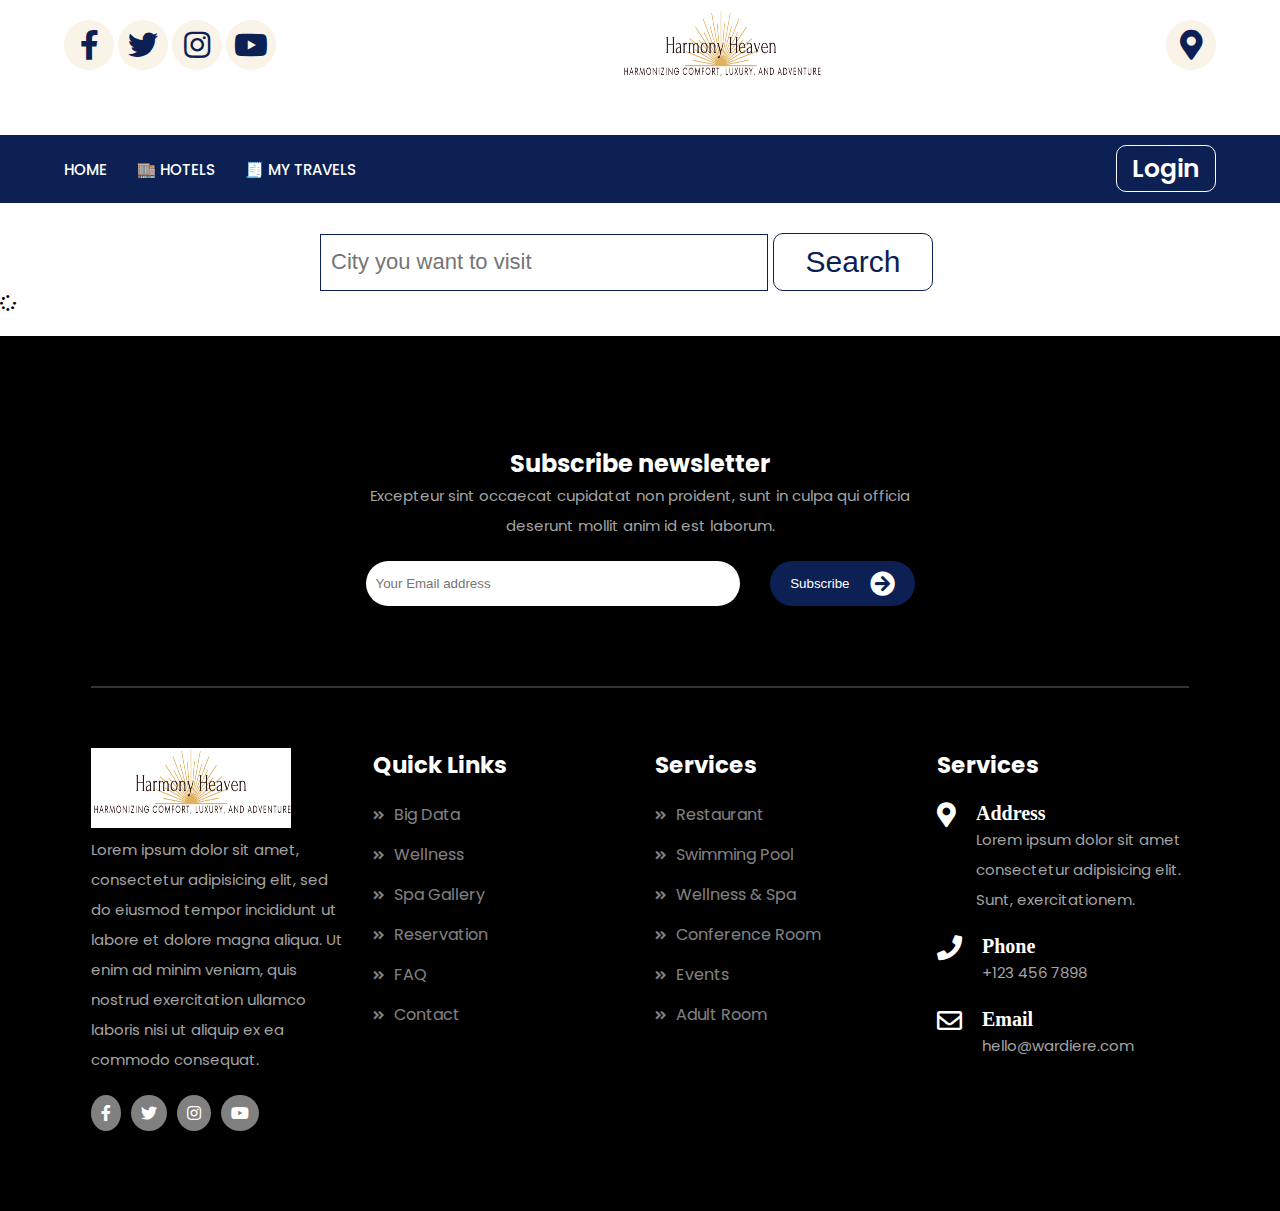
<file: Task 2/booking system/frontend/hotel.html>
<!DOCTYPE html>
<html lang="en">

<head>
  <meta charset="UTF-8">
  <meta name="viewport" content="width=device-width, initial-scale=1.0">
  <link rel="stylesheet" href="https://pro.fontawesome.com/releases/v5.10.0/css/all.css"
    integrity="sha384-AYmEC3Yw5cVb3ZcuHtOA93w35dYTsvhLPVnYs9eStHfGJvOvKxVfELGroGkvsg+p" crossorigin="anonymous" />
  <link rel="stylesheet" href="https://cdnjs.cloudflare.com/ajax/libs/font-awesome/5.15.3/css/all.min.css">

  <title>Hotel Booking Website</title>
  <link rel="stylesheet" href="./css/style.css">
  <link rel="stylesheet" href="./css/hotel.css">
</head>

<body>
  <section class="head">
    <div class="container flex1">
      <div class="scoial">
        <i class="fab fa-facebook-f"></i>
        <i class="fab fa-twitter"></i>
        <i class="fab fa-instagram"></i>
        <i class="fab fa-youtube"></i>
      </div>
      <div class="logo">
        <img src="image/ll.png" alt="" style="width: 200px; height: 80px;">
      </div>
      <div class="address">
        <i class="fas fa-map-marker-alt"></i>

      </div>
    </div>
  </section>


  <header class="header">
    <div class="container">
      <nav class="navbar flex1">
        <div class="sticky_logo logo">
          <img src="image/log.png" alt="" style="width: 200px; height: 80px;">
        </div>

        <ul class="nav-menu">
          <li> <a href="index.html">Home</a> </li>
          <li> <a href="hotel.html">🏬 Hotels</a> </li>
          <li> <a href="travel.html">🧾 My Travels</a> </li>
        </ul>
        <div class="hamburger">
          <span class="bar"></span>
          <span class="bar"></span>
          <span class="bar"></span>
        </div>

        <div class="head_contact">
          <!-- <i class="fas fa-phone-volume"></i> -->
          <span><a href="login.html" id="login_btn">Login</a></span>
        </div>
      </nav>
    </div>
  </header>
  <script>
    const hamburger = document.querySelector(".hamburger");
    const navMenu = document.querySelector(".nav-menu");

    hamburger.addEventListener("click", mobliemmenu);

    function mobliemmenu() {
      hamburger.classList.toggle("active");
      navMenu.classList.toggle("active");
    }

    window.addEventListener("scroll", function () {
      var header = document.querySelector("header");
      header.classList.toggle("sticky", window.scrollY > 0)
    })
  </script>


  <!-- ------------------------------------------------ -->
  <div class="searchDiv">
    <input type="text" id="city" placeholder="City you want to visit">
    <button id="search">Search</button>
  </div>
  <div id="loading" style="display: none;">
    <i class="fas fa-spinner fa-spin"></i>
  </div>

  <div id="list"></div>



  <!-- ---------------------------------------------------- -->

  <footer>
    <div class="container top">
      <div class="subscribe" id="contact">
        <h2>Subscribe newsletter</h2>
        <p> Excepteur sint occaecat cupidatat non proident, sunt in culpa qui officia deserunt mollit anim id est
          laborum.</p>
        <div class="input flex">
          <input type="email" placeholder="Your Email address">
          <button class="flex1">
            <span>Subscribe</span>
            <i class="fas fa-arrow-circle-right"></i>
          </button>
        </div>
      </div>

      <div class="content grid  top">
        <div class="box">
          <div class="logo">
            <img src="image/ll.png" alt="" style="width: 200px; height: 80px;">
          </div>
          <p>Lorem ipsum dolor sit amet, consectetur adipisicing elit, sed do eiusmod tempor incididunt ut labore et
            dolore magna aliqua. Ut enim ad minim veniam, quis nostrud exercitation ullamco laboris nisi ut aliquip ex
            ea commodo consequat. </p>
          <div class="social flex">
            <i class="fab fa-facebook-f"></i>
            <i class="fab fa-twitter"></i>
            <i class="fab fa-instagram"></i>
            <i class="fab fa-youtube"></i>
          </div>
        </div>

        <div class="box">
          <h2>Quick Links</h2>
          <ul>
            <li><i class="fas fa-angle-double-right"></i>Big Data</li>
            <li><i class="fas fa-angle-double-right"></i>Wellness</li>
            <li><i class="fas fa-angle-double-right"></i>Spa Gallery</li>
            <li><i class="fas fa-angle-double-right"></i>Reservation</li>
            <li><i class="fas fa-angle-double-right"></i>FAQ</li>
            <li><i class="fas fa-angle-double-right"></i>Contact</li>
          </ul>
        </div>

        <div class="box">
          <h2>Services</h2>
          <ul>
            <li><i class="fas fa-angle-double-right"></i>Restaurant</li>
            <li><i class="fas fa-angle-double-right"></i>Swimming Pool</li>
            <li><i class="fas fa-angle-double-right"></i>Wellness & Spa</li>
            <li><i class="fas fa-angle-double-right"></i>Conference Room</li>
            <li><i class="fas fa-angle-double-right"></i>Events</li>
            <li><i class="fas fa-angle-double-right"></i>Adult Room</li>
          </ul>
        </div>

        <div class="box">
          <h2>Services</h2>
          <div class="icon flex">
            <div class="i">
              <i class="fas fa-map-marker-alt"></i>
            </div>
            <div class="text">
              <h3>Address</h3>
              <p>Lorem ipsum dolor sit amet consectetur adipisicing elit. Sunt, exercitationem.</p>
            </div>
          </div>
          <div class="icon flex">
            <div class="i">
              <i class="fas fa-phone"></i>
            </div>
            <div class="text">
              <h3>Phone</h3>
              <p>+123 456 7898</p>
            </div>
          </div>
          <div class="icon flex">
            <div class="i">
              <i class="far fa-envelope"></i>
            </div>
            <div class="text">
              <h3>Email</h3>
              <p>hello@wardiere.com</p>
            </div>
          </div>
        </div>
      </div>
    </div>
  </footer>
</body>
<script src="./scripts/index.js"></script>
<script src="./scripts/hotel.js"></script>

</html>
</file>
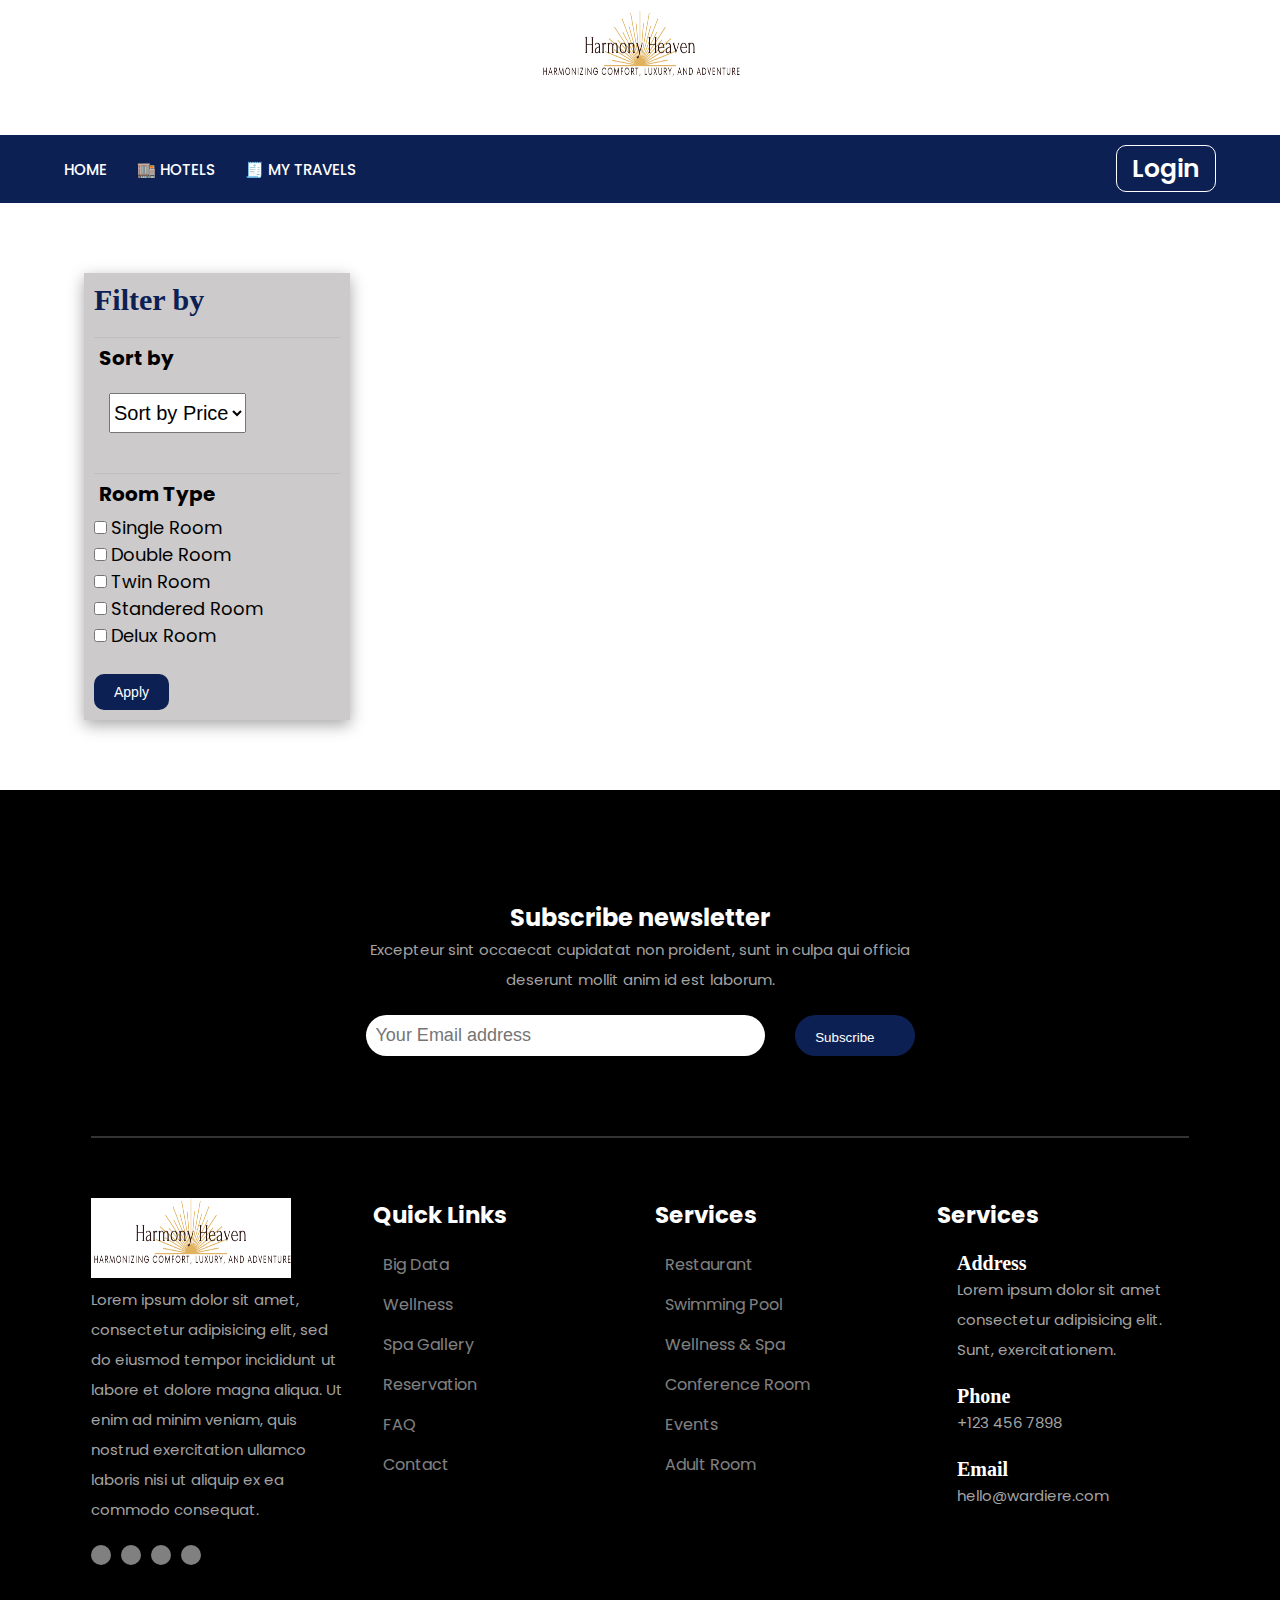
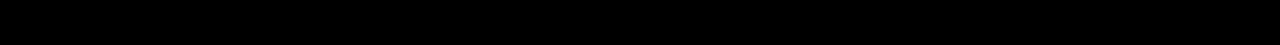
<file: Task 2/booking system/frontend/room.html>
<!DOCTYPE html>
<html lang="en">

<head>
  <meta charset="UTF-8">
  <meta name="viewport" content="width=device-width, initial-scale=1.0">
  <link rel="stylesheet" href="https://pro.fontawesome.com/releases/v5.10.0/css/all.css"
    integrity="sha384-AYmEC3Yw5cVb3ZcuHtOA93w35dYTsvhLPVnYs9eStHfGJvOvKxVfELGroGkvsg+p" crossorigin="anonymous" />
  <title>Hotel Booking Website</title>
  <link rel="stylesheet" href="./css/style.css">
  <link rel="stylesheet" href="./css/room.css">
</head>

<body>
  <section class="head">
    <div class="container flex1">
      <div class="scoial">
        <i class="fab fa-facebook-f"></i>
        <i class="fab fa-twitter"></i>
        <i class="fab fa-instagram"></i>
        <i class="fab fa-youtube"></i>
      </div>
      <div class="logo">
        <img src="image/ll.png" alt="" style="width: 200px; height: 80px;">
      </div>
      <div class="address">
        <i class="fas fa-map-marker-alt"></i>

      </div>
    </div>
  </section>


  <header class="header">
    <div class="container">
      <nav class="navbar flex1">
        <div class="sticky_logo logo">
          <img src="image/log.png" alt="" style="width: 200px; height: 80px;">
        </div>

        <ul class="nav-menu">
          <li> <a href="index.html">Home</a> </li>
          <li> <a href="hotel.html">🏬 Hotels</a> </li>
          <li> <a href="travel.html">🧾 My Travels</a> </li>
        </ul>
        <div class="hamburger">
          <span class="bar"></span>
          <span class="bar"></span>
          <span class="bar"></span>
        </div>

        <div class="head_contact">
          <!-- <i class="fas fa-phone-volume"></i> -->
          <span><a href="login.html" id="login_btn">Login</a></span>
        </div>
      </nav>
    </div>
  </header>
  <script>
    const hamburger = document.querySelector(".hamburger");
    const navMenu = document.querySelector(".nav-menu");

    hamburger.addEventListener("click", mobliemmenu);

    function mobliemmenu() {
      hamburger.classList.toggle("active");
      navMenu.classList.toggle("active");
    }

    window.addEventListener("scroll", function () {
      var header = document.querySelector("header");
      header.classList.toggle("sticky", window.scrollY > 0)
    })
  </script>


  <!-- ------------------------------------------------ -->

  <div id="box">
    <div id="filter">
      <h3>Filter by</h3>
      <hr>
      <h4>Sort by</h4>
      <select name="" id="sortprice">
        <option value="">Sort by Price</option>
        <option value="h2l">High to Low</option>
        <option value="l2h">Low to High</option>
      </select>
      <br><br>
      <hr>
      <h4>Room Type</h4>
      <input type="checkbox" class="star" value="Single Room" name="star">
      <label for="">Single Room</label>
      <br>
      <input type="checkbox" class="star" value="Double Room" name="star">
      <label for="">Double Room</label>
      <br>
      <input type="checkbox" class="star" value="Twin Room" name="star">
      <label for="">Twin Room</label>
      <br>
      <input type="checkbox" class="star" value="Standered Room" name="star">
      <label for="">Standered Room</label>
      <br>
      <input type="checkbox" class="star" value="Deluxe" name="star">
      <label for="">Delux Room</label>


      <br>
      <br>
      <button id="fil">Apply</button>
    </div>
    <div id="list">


    </div>
  </div>



  <!-- ---------------------------------------------------- -->

  <footer>
    <div class="container top">
      <div class="subscribe" id="contact">
        <h2>Subscribe newsletter</h2>
        <p> Excepteur sint occaecat cupidatat non proident, sunt in culpa qui officia deserunt mollit anim id est
          laborum.</p>
        <div class="input flex">
          <input type="email" placeholder="Your Email address">
          <button class="flex1">
            <span>Subscribe</span>
            <i class="fas fa-arrow-circle-right"></i>
          </button>
        </div>
      </div>

      <div class="content grid  top">
        <div class="box">
          <div class="logo">
            <img src="image/ll.png" alt="" style="width: 200px; height: 80px;">
          </div>
          <p>Lorem ipsum dolor sit amet, consectetur adipisicing elit, sed do eiusmod tempor incididunt ut labore et
            dolore magna aliqua. Ut enim ad minim veniam, quis nostrud exercitation ullamco laboris nisi ut aliquip ex
            ea commodo consequat. </p>
          <div class="social flex">
            <i class="fab fa-facebook-f"></i>
            <i class="fab fa-twitter"></i>
            <i class="fab fa-instagram"></i>
            <i class="fab fa-youtube"></i>
          </div>
        </div>

        <div class="box">
          <h2>Quick Links</h2>
          <ul>
            <li><i class="fas fa-angle-double-right"></i>Big Data</li>
            <li><i class="fas fa-angle-double-right"></i>Wellness</li>
            <li><i class="fas fa-angle-double-right"></i>Spa Gallery</li>
            <li><i class="fas fa-angle-double-right"></i>Reservation</li>
            <li><i class="fas fa-angle-double-right"></i>FAQ</li>
            <li><i class="fas fa-angle-double-right"></i>Contact</li>
          </ul>
        </div>

        <div class="box">
          <h2>Services</h2>
          <ul>
            <li><i class="fas fa-angle-double-right"></i>Restaurant</li>
            <li><i class="fas fa-angle-double-right"></i>Swimming Pool</li>
            <li><i class="fas fa-angle-double-right"></i>Wellness & Spa</li>
            <li><i class="fas fa-angle-double-right"></i>Conference Room</li>
            <li><i class="fas fa-angle-double-right"></i>Events</li>
            <li><i class="fas fa-angle-double-right"></i>Adult Room</li>
          </ul>
        </div>

        <div class="box">
          <h2>Services</h2>
          <div class="icon flex">
            <div class="i">
              <i class="fas fa-map-marker-alt"></i>
            </div>
            <div class="text">
              <h3>Address</h3>
              <p>Lorem ipsum dolor sit amet consectetur adipisicing elit. Sunt, exercitationem.</p>
            </div>
          </div>
          <div class="icon flex">
            <div class="i">
              <i class="fas fa-phone"></i>
            </div>
            <div class="text">
              <h3>Phone</h3>
              <p>+123 456 7898</p>
            </div>
          </div>
          <div class="icon flex">
            <div class="i">
              <i class="far fa-envelope"></i>
            </div>
            <div class="text">
              <h3>Email</h3>
              <p>hello@wardiere.com</p>
            </div>
          </div>
        </div>
      </div>
    </div>
  </footer>
</body>
<script src="./scripts/index.js"></script>
<script src="./scripts/room.js"></script>

</html>
</file>
<file: Task 2/booking system/frontend/css/style.css>
@import url('https://fonts.googleapis.com/css2?family=Poppins:wght@200;300;400;500;600;700;800;900&display=swap');
@import url('https://fonts.googleapis.com/css2?family=Great+Vibes&display=swap');

* {
  padding: 0;
  margin: 0;
  box-sizing: border-box;
}

html,
body {
  font-family: 'Poppins', sans-serif;
  scroll-behavior: smooth;
}

.container {
  max-width: 90%;
  margin: auto;
}

li {
  list-style: none;
}

a {
  text-decoration: none;
  transition: 0.5s;
}

.flex {
  display: flex;
}

.flex1 {
  display: flex;
  justify-content: space-between;
}

/*-------------head--------- */
.head {
  height: 15vh;
  line-height: 10vh;
}

.head i {
  width: 50px;
  height: 50px;
  border-radius: 50%;
  line-height: 50px;
  background: #FAF3E7;
  text-align: center;
  /* color: #0c2053; */
  color: #0c2053;;
  font-size: 30px;
  margin-top: 20px;
}

.head img {
  margin-top: 10px;
}

/*-------------head--------- */
/*-------------header--------- */
header {
  background: #0c2053;
  padding: 15px 0 15px 0;
  color: white;
}

.navbar {
  display: flex;
  align-items: center;
}

.hamburger {
  display: none;
}

.bar {
  display: block;
  width: 25px;
  height: 3px;
  margin: 5px auto;
  transition: all 0.5s ease-in-out;
  background: white;
}

.nav-menu {
  display: flex;
  justify-content: space-between;
  align-items: center;
}

header ul {
  padding: 0 20px 0 0;
}

header li {
  margin-right: 30px;
}

header ul li a {
  font-size: 15px;
  color: white;
  text-transform: uppercase;
  font-weight: 500;
  transition: 0.5s;
}

.nav-menu li>a:hover {
  color: #ffa600;
}

header .head_contact {
  position: relative;
}
.head_contact>span>a{
  color: #0c2053;
  font-size: 25px;
  font-weight: 600;
}
.head_contact>span>a:hover{
  color: #ffa600;
}

header .head_contact i {
  position: absolute;
  top: -29px;
  left: -70%;
  width: 80px;
  height: 80px;
  line-height: 80px;
  text-align: center;
  background: white;
  color: #0c2053;
  border-radius: 50%;
  transform: rotate(-45deg);
  border: 5px solid #ECE3D2;
  font-size: 30px;
}

header .sticky_logo {
  display: none;
 
}


header.sticky .sticky_logo {
  display: block;
  width: 50px;
  height: 50px;
  margin-top: -10px;
  
}

header.sticky {
  z-index: 9999;
  position: fixed;
  width: 100%;
  background: #313538;
  transition: 0.5s;
  height: 12vh;
  transition: 0.5s;
  top: 0;
  padding: 30px 0 0 0;
  height: 15vh;
}

header.sticky ul li a {
  color: white;
}

#login_btn{
  color: white;
  border: 1px solid white;
  padding: 5px 15px;
  border-radius: 10px;
}
#login_btn:hover{
  color: #39806d;
  border-color: #39806d;
}

@media only screen and (max-width:768px) {

  /*------------head------------*/
  .header .head_contact,
  .logo {
    display: none;
  }

  /*------------head------------*/
  header.sticky {
    height: 8vh;
  }

  header.sticky .nav-menu {
    background: #313538;
  }

  .navbar {
    height: 5vh;
    justify-content: space-between;
  }

  .nav-menu {
    position: fixed;
    left: -100%;
    top: 11rem;
    flex-direction: column;
    background: #0c2053;
    width: 100%;
    border-radius: 10px;
    text-align: center;
    transition: 0.3s;
    z-index: 99;
  }

  header.sticky .nav-menu {
    top: 5rem;
  }

  header ul li a {
    color: white;
  }

  .nav-menu.active {
    left: 0;
  }

  header li {
    margin: 2.5rem 0;
  }

  .hamburger {
    display: block;
    cursor: pointer;
  }

  .hamburger.active .bar:nth-child(2) {
    opacity: 0;
  }

  .hamburger.active .bar:nth-child(1) {
    transform: translateY(8px) rotate(45deg);
  }

  .hamburger.active .bar:nth-child(3) {
    transform: translateY(-8px) rotate(-45deg);
  }
}

/*------------home------------*/
.grid {
  display: grid;
  grid-template-columns: repeat(5, 1fr);
  grid-gap: 30px;
}

.home {
  background-image: url("../image/home.png");
  height: 100vh;
  background-attachment: fixed;
  background-position: center;
  background-repeat: no-repeat;
  background-size: cover;
  text-align: center;
}

.home h1 {
  font-family: 'Great Vibes', cursive;
  font-size: 150px;
  color: rgb(243, 164, 69);
  padding-top: 10%;
}

.home p {
  color: white;
}

.home .content {
  text-align: left;
  color: black;
  margin-top: 7%;
}

.home .box {
  background: white;
  padding: 35px;
}

.home input {
  margin-top: 10px;
}

input {
  border: none;
  outline: none;
}

button {
  background: #0c2053;
  color: white;
  padding: 10px 20px;
  outline: none;
  border: none;
  border-radius: 30px;
}

button i {
  margin-left: 20px;
  font-size: 25px;
}

button span {
  margin-top: 5px;
}

/*------------home------------*/
/*------------about------------*/
.top {
  margin-top: 80px;
}

.mtop {
  margin-top: 40px;
}

.heading {
  text-align: center;
}

.heading h5 {
  font-weight: 400;
  letter-spacing: 5px;
  color: #0c2053;
  padding-top: 20px;
}

.heading h2 {
  color: #24416B;
  font-size: 45px;
  font-family: serif;
  font-weight: bold;
  margin: 10px 0 20px 0;
}

.left, .right {
  width: 50%;
}

h3 {
  font-size: 35px;
  font-family: serif;
  color: #24416B;
  margin-bottom: 20px;
}

.about .left {
  padding: 20px;
}

p {
  line-height: 30px;
  color: #a4a4a4;
  margin-bottom: 20px;
  font-size: 15px;
}

.about {
  position: relative;
  padding-bottom: 70px;
}

.about .right {
  position: relative;
}

.about .right::after {
  content: '';
  position: absolute;
  top: 0;
  left: 0;
  background: #0c2053;
  width: 92%;
  height: 61vh;
  z-index: -1;
  margin: 50px;
}

.about::after {
  content: '';
  position: absolute;
  top: -5%;
  left: 0;
  background-image: url("../image/line1.png");
  background-size: cover;
  background-repeat: no-repeat;
  height: 50px;
  width: 100%;
}

.about::before {
  content: '';
  position: absolute;
  bottom: -5%;
  left: 0;
  background-image: url("../image/line2.png");
  background-size: cover;
  background-repeat: no-repeat;
  height: 50px;
  width: 100%;
}

/*------------about------------*/
/*------------wrapper------------*/
.wrapper {
  background-image: url("../image/w.jpg");
  height: 80vh;
  background-attachment: fixed;
  background-position: center;
  background-repeat: no-repeat;
  background-size: cover;
}

.wrapper .container {
  max-width: 50%;
  margin: auto;
}

.wrapper .item {
  background: white;
  padding: 50px;
  margin-top: 15%;
  border: 30px solid #F3F3F3;
  border-bottom: none;
}

.wrapper .heading {
  text-align: left;
}

.owl-nav .owl-next,
.owl-nav .owl-prev {
  height: 47px;
  position: absolute;
  top: 60%;
  width: 26px;
  cursor: pointer;
  background: none !important;
}

.owl-nav .owl-prev {
  left: 0;
}

.owl-nav .owl-next {
  right: 53px;
}

.owl-nav .owl-next i,
.owl-nav .owl-prev i {
  background: white;
  padding: 7px;
  border-radius: 50%;
  color: #0c2053;
  box-shadow: 2px 2px 5px 3px rgba(0, 0, 0, 0.05);
  transition: 0.5s;
}

.owl-nav .owl-next i:hover,
.owl-nav .owl-prev i:hover {
  background: #0c2053;
  color: white;
}

/*------------wrapper------------*/
/*------------wrapper2------------*/
.wrapper2 {
  position: relative;
  text-align: center;
}

.wrapper2 .grid {
  grid-template-columns: repeat(4, 1fr);
}

.wrapper2 .box {
  box-shadow: 0 0 20px 3px rgb(0 0 0 / 5%);
  padding: 20px;
  transition: 0.5s;
}

.wrapper2 i {
  margin: 10px 0 15px 0;
  color: #0c2053;
  font-size: 30px;
}

.wrapper2 h3 {
  font-size: 20px;
}

.wrapper2 span {
  padding: 10px;
  background: #F5E8D1;
  color: #0c2053;
  border-radius: 50%;
}

.wrapper2 .box:hover {
  background: #0c2053;
  cursor: pointer;
}

.wrapper2 .box:hover span {
  background: #fff;
}

.wrapper2 .box:hover p,
.wrapper2 .box:hover h3,
.wrapper2 .box:hover i {
  color: white;
}

.wrapper2::after {
  content: '';
  position: absolute;
  top: -22%;
  left: 0;
  background-image: url("../image/line1.png");
  background-size: cover;
  background-repeat: no-repeat;
  height: 75px;
  width: 100%;
  z-index: 2;
}

/*------------wrapper2------------*/
/*------------room------------*/
.room {
  margin-bottom: 50px;
  position: relative;
}

.room.wrapper2::after {
  display: none;
  top: 105%;
  background-image: url("../image/line2.png");
}

.grid2 {
  display: grid;
  grid-template-columns: repeat(2, 1fr);
  grid-gap: 30px;
}

.room img {
  width: 100%;
  height: 100%;
  margin-left: 20px;
}

.room h3 {
  margin: 0;
  padding: 0;
}

/*------------room------------*/
/*------------timer------------*/
.timer {
  position: relative;
  text-align: center;
  padding-top: 12%;
}

.background::after {
  position: absolute;
  content: '';
  top: 0;
  left: 0;
  content: '';
  background: rgba(0, 0, 0, 0.5);
  height: 100%;
  width: 100%;
}

.timer.wrapper {
  background-image: url("../image/w2.jpg");
}

.timer.about::after {
  z-index: 1;
  top: 0%;
  background-image: url("../image/line2.png");
}

.timer.about::before {
  z-index: 1;
  bottom: 0%;
  background-image: url("../image/line1.png");
}

.timer h2,
.timer h5 {
  color: white;
  text-align: center;
}

.timer .container {
  position: relative;
}

.timer h2 span {
  font-family: 'Great Vibes', cursive;
}

.clock span {
  color: white;
  font-size: 50px;
  line-height: 50px;
}

.clock p {
  color: white;
  font-size: 18px;
  letter-spacing: 3px;
}

/*------------timer------------*/
/*------------offer------------*/
.offer img {
  width: 100%;
  height: 100%;
}

.offer .right {
  padding: 20px;
  margin: 20px;
  box-shadow: 0 0 20px 3px rgb(0 0 0 / 5%);
}

.offer .content h4 {
  font-size: 20px;
  color: #627795;
  font-family: serif;
}

.offer .rate i {
  font-size: 13px;
  color: #0c2053;
  margin: 10px 10px 20px 0;
}

.offer .content h5 {
  color: #627795;
  margin-bottom: 10px;
}

.offer .box {
  transition: 0.5s;
}

.offer .box:hover {
  transform: translateY(-10px);
}

/*------------offer------------*/
/*------------area------------*/
.area img {
  margin: 0px 0 20px 80px;
}

.area ul li {
  display: inline-block;
  font-weight: 500;
  color: #5c646e;
  margin-right: 20px;
  margin-bottom: 20px;
}

.area .left {
  position: relative;
}

.area .left::after {
  position: absolute;
  top: 0;
  left: 0;
  content: '';
  width: 85%;
  height: 92%;
  margin: 30px;
  background: #0c2053;
  z-index: -1;
}

/*------------area------------*/
/*------------offer2------------*/
.offer2 .heading {
  padding-top: 10%;
  text-align: center;
}

.offer2 .heading h3 {
  color: white;
}

.offer2.wrapper {
  background-image: url("../image/w3.jpg");
  height: 90vh;
  background-attachment: scroll;
}

.offer2.timer {
  padding-top: 0%;
}

.offer2.wrapper .container {
  max-width: 85%;
  margin: auto;
}

.offer2 .box {
  background: white;
  padding: 30px;
  text-align: left;
  transition: 0.5s;
}

.offer2 .box:hover {
  transform: translateY(-10px);
  cursor: pointer;
}

.offer2 .box h5 {
  color: #0c2053;
  text-align: left;
  font-weight: 400;
  list-style: 5px;
  word-spacing: 10px;
}

.offer2 .box h3 {
  font-size: 20px;
  margin: 10px 0 10px 0;
}

.offer2 label {
  color: #0c2053;
}

.offer2 .grid {
  grid-template-columns: repeat(3, 1fr);
}

.offer2 .flex i {
  margin: 0 20px 20px 0;
  font-weight: 400;
  color: #5c646e;
}

/*------------offer2------------*/
/*------------customer------------*/
.customer .mtop {
  padding: 30px;
  max-width: 60%;
  margin: auto;
  text-align: center;
  box-shadow: 0 0 20px 3px rgb(0 0 0 / 5%);
}

.customer i {
  color: #0c2053;
  font-size: 13px;
}

.customer .item h3 {
  font-size: 20px;
}

.customer img {
  width: 70px;
  height: 70px;
  border-radius: 50%;
}

.customer .admin {
  justify-content: center;
}

.customer .admin h3 {
  margin: 0;
}

.customer .text {
  margin: 10px;
}

.customer span {
  opacity: 0.7;
}

/*------------customer------------*/
/*------------gallary------------*/
.gallary .item {
  position: relative;
  cursor: pointer;
}

.gallary .overlay i {
  position: absolute;
  top: 40%;
  left: 40%;
  z-index: 1;
  opacity: 0;
  font-size: 50px;
  color: white;
}

.gallary .overlay {
  position: absolute;
  content: '';
  background: rgba(204, 140, 24, 0.73);
  width: 100%;
  height: 100%;
  top: 0;
  left: 0;
  opacity: 0;
}

.gallary .item:hover .overlay,
.gallary .item:hover i {
  opacity: 1;
  transition: 0.5s;
  cursor: pointer;
}

/*------------gallary------------*/
/*------------blog------------*/
.blog .grid {
  grid-template-columns: repeat(3, 1fr);
}

.blog .box {
  box-shadow: 0 0 20px 3px rgb(0 0 0 / 5%);
  transition: 0.5s;
}

.blog .box:hover {
  transform: translateY(-10px);
  cursor: pointer;
}

.blog .text {
  padding: 20px;
}

.blog img {
  width: 100%;
  height: 100%;
  position: relative;
}

.blog .img {
  position: relative;
  overflow: hidden;
}

.blog span {
  position: absolute;
  top: -3%;
  left: -12%;
  z-index: 1;
  color: white;
  background: #0c2053;
  padding: 20px 50px;
  transform: rotate(-45deg);
  font-size: 14px;
}

.blog .box h3 {
  font-size: 20px;
}

.blog .box i {
  margin-right: 10px;
  color: #0c2053;
}

.blog .box i label {
  color: black;
}

.blog .box h3 {
  margin: 15px 0;
}

.blog a {
  color: #0c2053;
  font-size: 15px;
}

/*------------blog------------*/
/*------------map------------*/
.map iframe {
  width: 100%;
}

/*------------map------------*/
/*------------footer------------*/
footer {
  background: black;
  color: white;
  padding: 30px;
}

.subscribe {
  text-align: center;
  max-width: 50%;
  margin: auto;
}

.subscribe input {
  width: 100%;
  border-radius: 50px;
  margin-right: 30px;
  padding: 10px;
}

footer .grid {
  grid-template-columns: repeat(4, 1fr);
}

footer .content h2 {
  margin-bottom: 20px;
  font-size: 23px;
}

footer li {
  margin-bottom: 15px;
  opacity: 0.5;
}

footer li i {
  font-size: 13px;
  margin-right: 10px;
}

footer .content h3 {
  font-size: 20px;
  color: white;
  margin: 0;
}

footer .content .icon i {
  font-size: 25px;
  margin-right: 20px;
}

footer .social i {
  padding: 10px;
  background: grey;
  margin-right: 10px;
  border-radius: 50%;
}

footer .content {
  padding-top: 60px;
  padding-bottom: 50px;
  border-top: 2px solid rgba(255, 255, 255, 0.2);
}

/*------------footer------------*/
@media only screen and (max-width:768px) {

  /*------------home------------*/
  footer .grid,
  .blog .grid,
  .offer2 .grid,
  .wrapper2 .content,
  .grid {
    grid-template-columns: repeat(2, 1fr);
  }

  .home h1 {
    font-size: 100px;
  }

  .home {
    height: 80vh;
  }

  .home .grid {
    display: grid;
    grid-template-columns: repeat(2, 1fr);
    grid-template-rows: repeat(2, auto);
    grid-gap: 15px;
  }

  .home .box:nth-last-child(1) {
    grid-column-start: 1;
    grid-column-end: 3;
    grid-row-start: 3;
    grid-row-end: 3;
  }

  /*------------home------------*/
  /*------------about------------*/
  .left, .right {
    width: 100%;
  }

  .area .content,
  .room .content,
  .about .content {
    flex-direction: column;
  }

  .wrapper2::after,
  .area .left::after,
  .timer.about::before,
  .timer.about::after,
  .about .right::after,
  .about::before,
  .about::after {
    display: none;
  }

  /*------------about------------*/
  /*------------wrapper------------*/
  .wrapper .container {
    max-width: 80%;
    margin: auto;
  }

  /*------------wrapper2------------*/
  /*------------room------------*/
  .room img {
    margin: 0;
    margin-top: 50px;
  }

  /*------------room------------*/
  /*------------timer------------*/
  .timer.wrapper {
    height: 50vh;
  }

  /*------------timer------------*/
  /*------------offer------------*/
  .offer .box {
    flex-direction: column;
  }

  .offer .right {
    margin: 0px;
  }

  /*------------offer------------*/
  /*------------area------------*/
  .area img {
    margin: 0px;
    width: 100%;
  }

  /*------------area------------*/
  /*------------offer2------------*/
  .offer2.wrapper {
    height: 100vh;
  }

  /*------------offer2------------*/
  /*------------customer------------*/
  .customer .mtop {
    max-width: 100%;
  }

  /*------------customer------------*/
  /*------------footer------------*/
  .subscribe {
    max-width: 100%;
  }

  /*------------footer------------*/
}

@media only screen and (max-width:512px) {
  .header.sticky {
    height: 10vh;
  }

  .header.sticky .sticky_logo {
    width: auto;
    height: auto;
  }

  .header.sticky .nav-menu {
    top: 4rem;
  }

  .nav-menu {
    top: 12rem;
  }

  .head {
    height: 20vh;
    line-height: auto;
    text-align: center;
  }

  .head .container {
    flex-direction: column;
  }

  .home h1 {
    font-size: 70px;
  }

  .grid2,
  footer .grid,
  .blog .grid,
  .offer2 .grid,
  .wrapper2 .content,
  .grid {
    grid-template-columns: repeat(1, 1fr);
  }

  .home {
    height: 140vh;
  }

  .home .grid {
    display: grid;
    grid-template-columns: repeat(1, 1fr);
    grid-template-rows: repeat(1, auto);
    grid-gap: 15px;
  }

  .home .box:nth-last-child(1) {
    grid-column-start: 1;
    grid-column-end: 1;
    grid-row-start: 5;
    grid-row-end: 5;
  }

  img {
    width: 100%;
    height: 100%;
  }

  /*------------wrapper------------*/
  .wrapper .container {
    max-width: 90%;
  }

  .wrapper {
    height: 100vh;
  }

  .wrapper .item {
    padding: 20px;
    border: 0 solid #F3F3F3;
  }

  .offer2.wrapper {
    height: 170vh;
  }
}
</file>
<file: Task 2/booking system/frontend/css/hotel.css>
#list{
    width: 90%;
    padding: 10px;
    margin: auto;
    display: grid;
    grid-template-columns: repeat(2,1fr);
}
#list>div{
    display: flex;
    justify-content: space-between;
    box-shadow: rgba(0, 0, 0, 0.35) 0px 5px 15px;
    margin: 20px;
    transition: transform .2s;
}
#list>div:hover{
    transform: scale(1.03);
    background-color: rgba(128, 128, 128, 0.521);
}
#list>div>div{
    margin: 10px;
    cursor: pointer;
    width: 50%;
}
#list>div>div>img{
    width: 100%;
    height: 100%;
}
#list>div>div>h3:nth-child(1){
    color:#0c2053 ;
}
#list>div>div>p:nth-child(2){
    color: #0c2053;
}
#list>div>div>p{
    margin: 2px;
}
@media screen and (max-width:950px) {
    #list{
        display: grid;
        grid-template-columns: repeat(1,1fr);
    }
}
@media screen and (max-width:500px) {
    #list>div{
        display: flex;
        flex-direction: column;
    }
}

.searchDiv{
    width: 50%;
    margin: auto;
    margin-top: 30px;
    display: flex;
    align-items:center;
}
.searchDiv>input{
    margin-right: 5px;
width: 70%;
height: 57px;
font-size: 22px;
border: 1px solid #0c2053;
padding: 10px;
}
.searchDiv>button{
    border: 1px solid #0c2053;
    width: 25%;
    height: 58px;
    background-color: white;
    color: #0c2053;
    font-size: 30px;
    border-radius: 0;
    border-radius: 10px;
}
.searchDiv>button:hover{
    background-color:#0c2053;
    color: white;
}
</file>
<file: Task 2/booking system/frontend/css/room.css>
#list{
    width: 80%;
    padding: 10px;
    margin: auto;
}
#list>div{
    width: 100%;
    height:fit-content;
    display: flex;
    justify-content: space-between;
    box-shadow: rgba(0, 0, 0, 0.35) 0px 5px 15px;
    transition: transform .2s;
    margin: 30px;
}

#list>div:hover{
    transform: scale(1.02);
    /* background-color: #rgba(128, 128, 128, 0.585); */
    background-color: rgba(128, 128, 128, 0.585);
}
#list>div>div{
    width: 120%;
    margin: 10px;
    cursor: pointer;
}
#list>div>div>img{
    width: 100%;
    height: 100%;
}
#list>div>div h2{
    color: #0c2053;
    font-size: 40px;
}
#list>div>div h3{
    color: black;
    font-size: 25px;
}
#list>div>div p{
    font-size: 20px;
}
#list>div>div p:hover{
    color: #0c2053;
}



@media screen and (max-width:600px) {
    #list>div{
        width: fit-content;
        display: flex;
        flex-direction: column;
        height: fit-content;
    }
    #list>div>div{
        width: 90%;
        height: fit-content;
    }
    #list>div>div>img{
        width: 100%;
        height: 100%;
    }
}

hr{
    height: 1px;
    border-width: 0;
    background-color: rgb(192, 189, 189);
}
#box{
    display: flex;
    width: 90%;
    margin:30px auto;
}
#filter{
    width: 25%;
    background-color: rgb(204, 202, 202);
    box-shadow: rgba(0, 0, 0, 0.35) 0px 5px 15px;
    padding: 10px;
    margin: 40px 20px;
    height: fit-content;
}
h3{
    font-size: 30px;
    color: #0c2053;
}
h4{
    font-size: 20px;
    margin: 5px;
}
select{
    margin: 15px;
    height: 40px;
    font-size: 20px;
}
#fil{
    border-radius: 10px;
    font-size: 14px;
}
#fil:hover{
    background-color: #24416B;
}
input,label{
    font-size: 18px;
}
</file>
